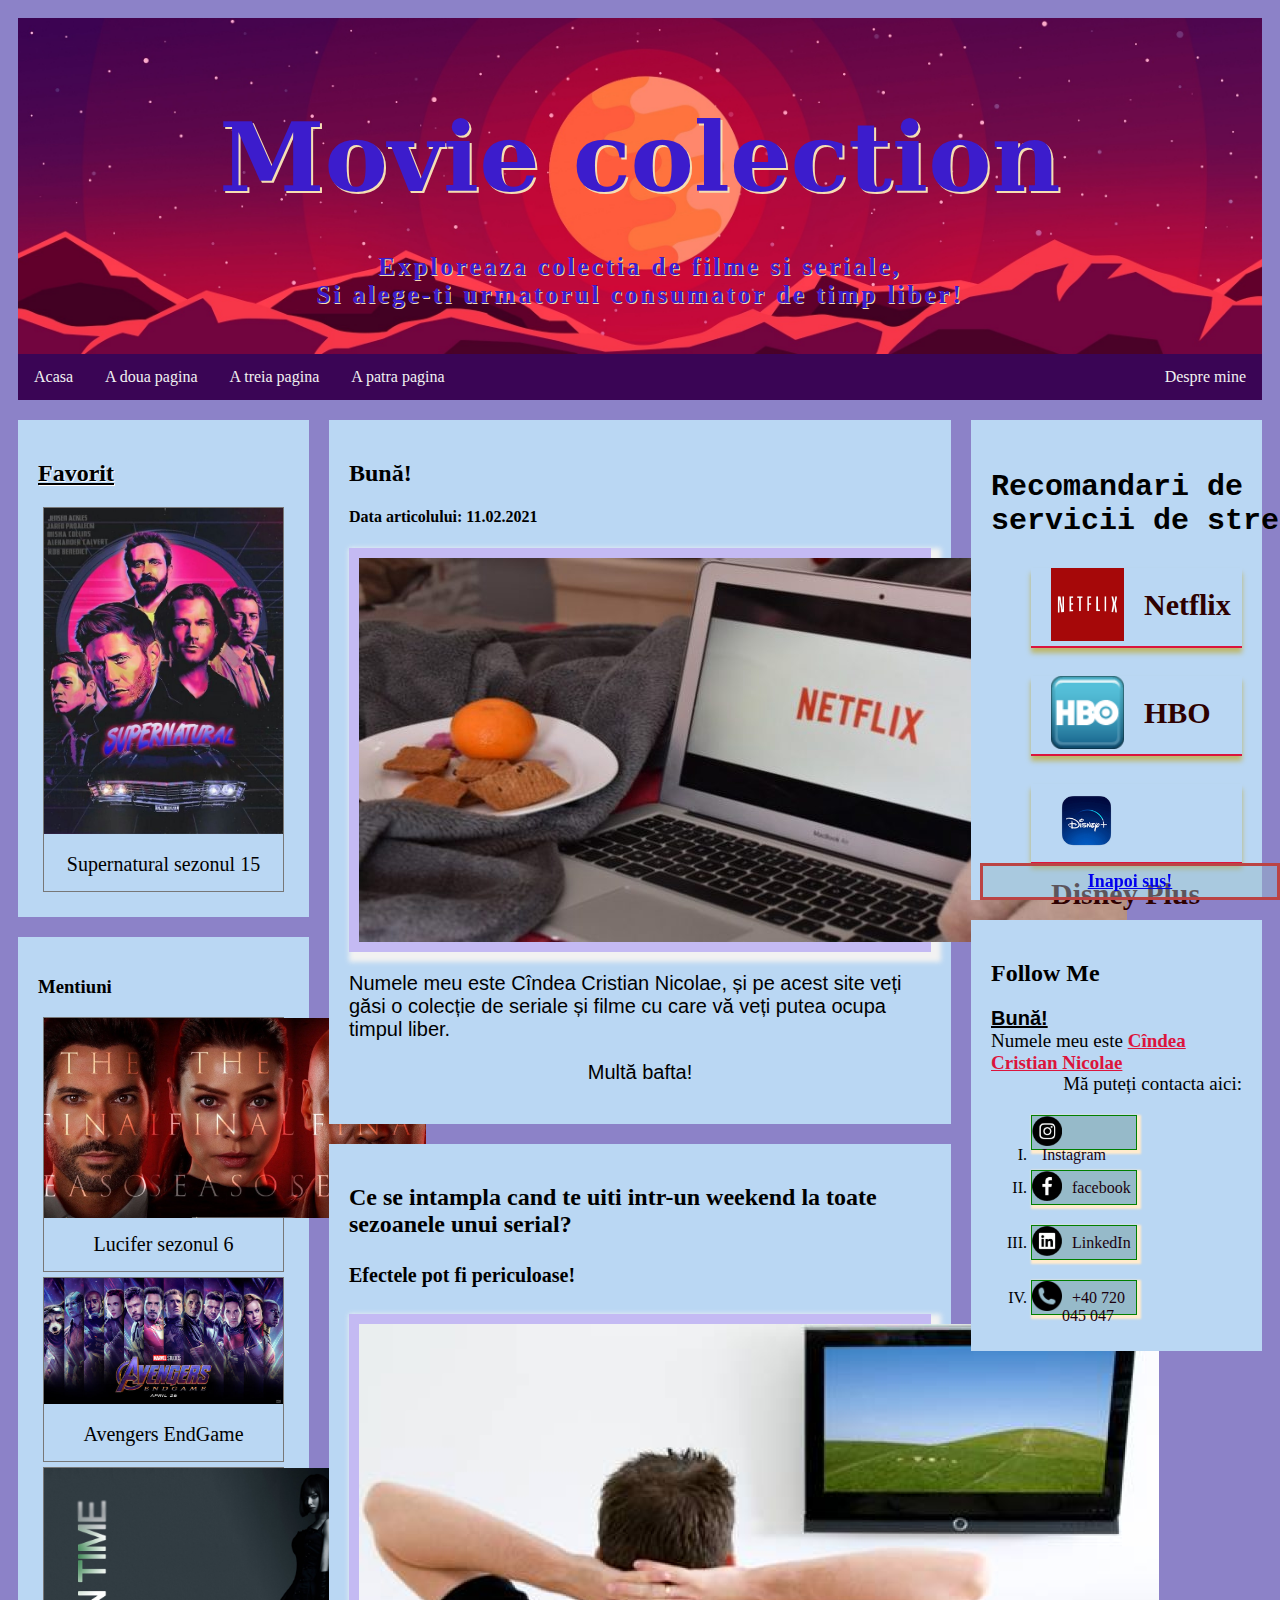
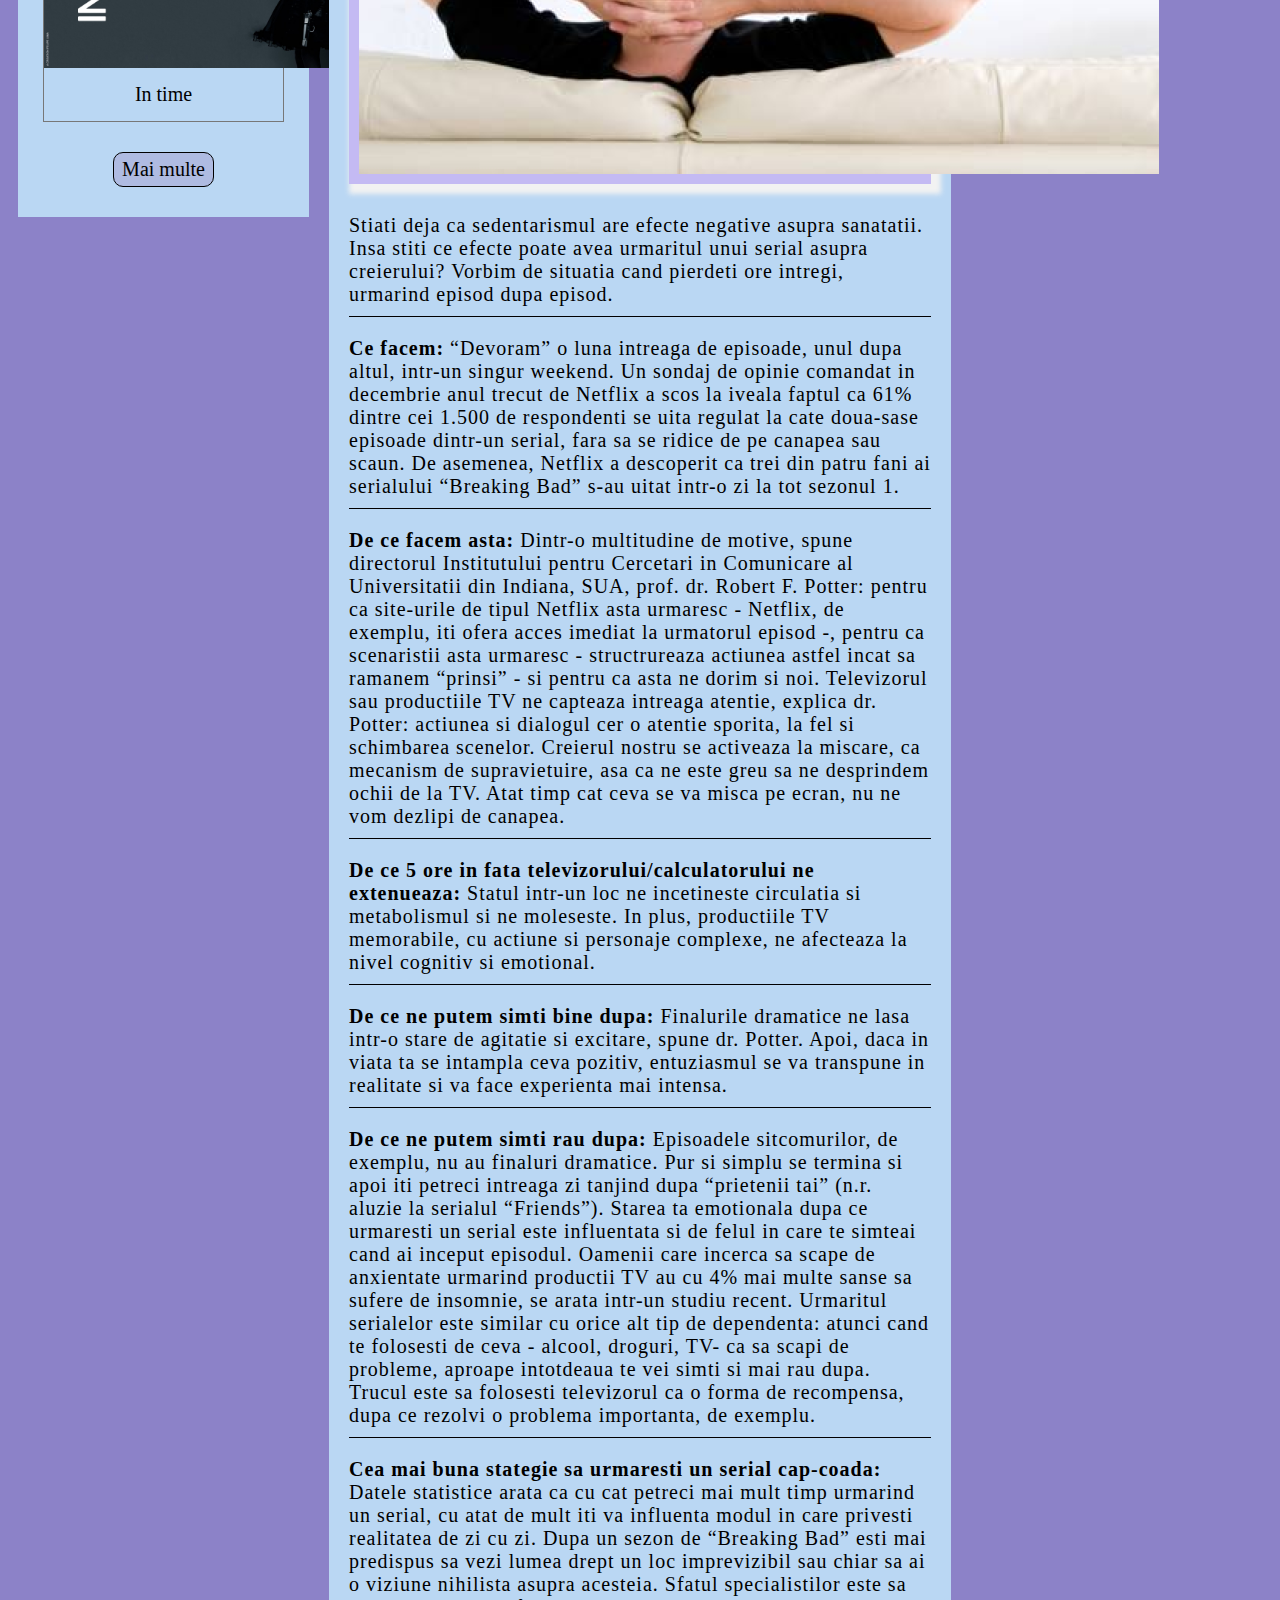
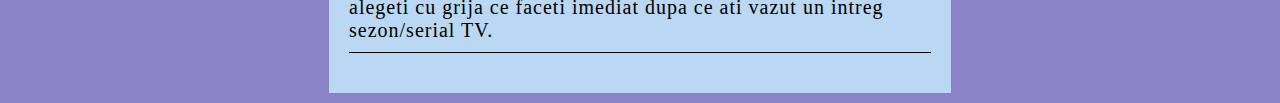
<file: index.html>
<!DOCTYPE html>
<html>
<head>
    <link rel="stylesheet" href="stil.css">
    <map name="firstMap">
      <area shape="poly" coords="356,23,717,73,675,270,609,304,319,222" href="https://ro.wikipedia.org/wiki/Netflix">
      <area shape="circle" coords="130,170,35" href="https://en.wikipedia.org/wiki/Orange_(fruit)">
      <area shape="rect" coords="200,380,590,300" href="https://ro.wikipedia.org/wiki/MacBook_Air">
    </map>
    <style>
        body {
            font-family: "Poppins", "sans-serif";
            font-size: 16px;  
        }
  
        h1 {
            font-family: "Abril Fatface", "serif";
            font-size: 46px;  
        }
  </style>
</head>
<body>
<!--partea de sus a foii-->
<div class="header" id="TOP">
  <h1 style="font-size:95px;">Movie colection</h1>
  <p id="descriereMare" style="font-size: 25px;">Exploreaza colectia de filme si seriale,<br>Si alege-ti urmatorul consumator de timp liber!</p>
</div>
<!--bara de navigare-->
<div class="topnav">
  <a href="#TOP">Acasa</a>
  <a href="filme.html" target="_top">A doua pagina</a>
  <a href="seriale.html">A treia pagina</a>
  <a href="#">A patra pagina</a>
  <a href="#" style="float:right">Despre mine</a>
</div>


<div class="row">
  <!--coloana din stanga-->
    <div class="leftcolumn">
      <!--clasa card se foloseste pentru o casuta-->
      <div class="card">
        <h2 id="curentFav">Favorit</h2>
        <div class="image">
            <a href="https://www.imdb.com/title/tt0460681/" target="_blank">
                <img src="imgs/supernaturalposter.jpg" alt="poster favorite" >
            </a>
            <div class="descriere">Supernatural sezonul 15</div>
          </div>
     </div>
      <div class="card">
        <h3>Mentiuni</h3>
        <div class="images-recomandate image">
          <a href="https://www.imdb.com/title/tt4052886/?ref_=fn_al_tt_1" target="_blank">
              <img src="imgs/lucifer.jpeg" alt="poster lucifer" >
          </a>
          <div class="descriere">Lucifer sezonul 6</div>
        </div><div class="iamges-recomandate image">
          <a href="https://www.imdb.com/title/tt4154796/?ref_=nv_sr_srsg_0" target="_blank">
              <img src="imgs/enfGame.jpg" alt="poster endgame" >
          </a>
          <div class="descriere">Avengers EndGame</div>
        </div><div class="images-recomandate image">
          <a href="https://www.imdb.com/title/tt1637688/?ref_=fn_al_tt_1" target="_blank">
              <img src="imgs/in time.jpg" alt="poster in time" >
          </a>
          <div class="descriere">In time</div>
        </div>
        <div class="butonS">
        <a href=""><spam id="butonSpam">Mai multe</spam></a>
        </div>
      </div>
    </div>
    <!--coloana din mijloc-->
  <div class="middlecolumn">
    <div class="card">
      <h2>Bună!</h2>
      <h4>Data articolului: 11.02.2021</h4>

      <div class="fundal1" >
        <img src="imgs/poza1.jpg" alt="fundal poza 1" usemap="#firstMap">
      </div>

      <div class="continut">
        <p class="continut">   Numele meu este Cîndea Cristian Nicolae, și pe acest site veți găsi o colecție de seriale și filme cu care vă veți putea ocupa timpul liber.</p>
        <p class="continut" style="text-align: center;">   Multă bafta!</p>
      </div>
    </div>

    <div class="card">
      <h2>Ce se intampla cand te uiti intr-un weekend la toate sezoanele unui serial?</h2>
      <h4 style="font-size: 20px;">Efectele pot fi periculoase!</h4>
      <div class="fundal1">
        <img src="imgs/om televizor.jpg" alt="funal poza 2">
      </div>

      <div class="articol2">
        <p style="padding-top: 10px;">Stiati deja ca sedentarismul are efecte negative asupra sanatatii. Insa stiti ce efecte poate avea urmaritul unui serial asupra creierului? Vorbim de situatia cand pierdeti ore intregi, urmarind episod dupa episod.</p> 
        <p><span class="accentuat">Ce facem: </span>“Devoram” o luna intreaga de episoade, unul dupa altul, intr-un singur weekend. Un sondaj de opinie comandat in decembrie anul trecut de Netflix a scos la iveala faptul ca 61% dintre cei 1.500 de respondenti se uita regulat la cate doua-sase episoade dintr-un serial, fara sa se ridice de pe canapea sau scaun. De asemenea, Netflix a descoperit ca trei din patru fani ai serialului “Breaking Bad” s-au uitat intr-o zi la tot sezonul 1.</p>
        <p><span class="accentuat">De ce facem asta:</span> Dintr-o multitudine de motive, spune directorul Institutului pentru Cercetari in Comunicare al Universitatii din Indiana, SUA, prof. dr. Robert F. Potter: pentru ca site-urile de tipul Netflix asta urmaresc - Netflix, de exemplu, iti ofera acces imediat la urmatorul episod -, pentru ca scenaristii asta urmaresc - structrureaza actiunea astfel incat sa ramanem “prinsi” - si pentru ca asta ne dorim si noi. Televizorul sau productiile TV ne capteaza intreaga atentie, explica dr. Potter: actiunea si dialogul cer o atentie sporita, la fel si schimbarea scenelor. Creierul nostru se activeaza la miscare, ca mecanism de supravietuire, asa ca ne este greu sa ne desprindem ochii de la TV. Atat timp cat ceva se va misca pe ecran, nu ne vom dezlipi de canapea.</p>
        <p><span class="accentuat">De ce 5 ore in fata televizorului/calculatorului ne extenueaza: </span>Statul intr-un loc ne incetineste circulatia si metabolismul si ne moleseste. In plus, productiile TV memorabile, cu actiune si personaje complexe, ne afecteaza la nivel cognitiv si emotional.</p>
        <p><span class="accentuat">De ce ne putem simti bine dupa:</span> Finalurile dramatice ne lasa intr-o stare de agitatie si excitare, spune dr. Potter. Apoi, daca in viata ta se intampla ceva pozitiv, entuziasmul se va transpune in realitate si va face experienta mai intensa.</p>
        <p><span class="accentuat">De ce ne putem simti rau dupa:</span> Episoadele sitcomurilor, de exemplu, nu au finaluri dramatice. Pur si simplu se termina si apoi iti petreci intreaga zi tanjind dupa “prietenii tai” (n.r. aluzie la serialul “Friends”). Starea ta emotionala dupa ce urmaresti un serial este influentata si de felul in care te simteai cand ai inceput episodul. Oamenii care incerca sa scape de anxientate urmarind productii TV au cu 4% mai multe sanse sa sufere de insomnie, se arata intr-un studiu recent. Urmaritul serialelor este similar cu orice alt tip de dependenta: atunci cand te folosesti de ceva - alcool, droguri, TV- ca sa scapi de probleme, aproape intotdeaua te vei simti si mai rau dupa. Trucul este sa folosesti televizorul ca o forma de recompensa, dupa ce rezolvi o problema importanta, de exemplu.</p>
        <p><span class="accentuat">Cea mai buna stategie sa urmaresti un serial cap-coada:</span> Datele statistice arata ca cu cat petreci mai mult timp urmarind un serial, cu atat de mult iti va influenta modul in care privesti realitatea de zi cu zi. Dupa un sezon de “Breaking Bad” esti mai predispus sa vezi lumea drept un loc imprevizibil sau chiar sa ai o viziune nihilista asupra acesteia. Sfatul specialistilor este sa alegeti cu grija ce faceti imediat dupa ce ati vazut un intreg sezon/serial TV.</p>
      </div>
    </div>
  </div>
  <!--coloana din dreapta-->
  <div class="rightcolumn">
    <div class="card">
      <h3><pre style="font-size: 30px;">Recomandari de
servicii de streaming</pre></h3>
        <ul id="RecomandariSS">
          <li>
            <!-- netflix -->
              <img src="imgs/netflix.ico" alt="poster favorite" >
              <a href="https://www.netflix.com" target="_blank">Netflix</a>
          </li>
          <br>
          <li>
            <!-- hbo -->
              <img src="imgs/hbo.ico" alt="poster favorite" >
              <a href="https://www.hbo.com" target="_blank">HBO</a>
          </li>
          <br>
          <li>
            <!-- DisneyPlus -->
              <img src="imgs/disney_plus.ico" alt="poster disney">
              <a href="https://www.preview.disneyplus.com/ro-ro" target="_blank">Disney Plus</a>
          </li>
        </ul>      
    </div>
    <div class="card">
      <h2>Follow Me</h2>
      <p style="font-size: 19px;"><spam id="buna">Bună!</spam> <br>Numele meu este <spam id="cristi">Cîndea Cristian Nicolae</spam></p>
      <p id="idk1">Mă puteți contacta aici:<br></p>
      <ol class="listaContacte">
        <li>
            <img src="imgs/insta.png" alt="insta" style="float: left;"> <!--instagram-->
            <div class="elementLista1">
              <a href="https://www.instagram.com/crissti2112/?hl=ro">Instagram</a>
            </div>
        </li>
        <li>  
          <img src="imgs/facebook.png" alt="facebook" style="float: left;"><!--facebook-->
          <div class="elementLista1"> 
            <a href="https://www.facebook.com/cristian.nicolae.106/">facebook</a>
          </div>
        </li>
        <li>
          <img src="imgs/linkedin.png" alt="likedin" style="float: left;"><!--likedin-->
          <div class="elementLista1">
            <a href="https://www.linkedin.com/in/cristian-nicolae-c%C3%AEndea-014161206/">LinkedIn</a>
          </div>
        </li>
        <li>
          <img src="imgs/telefon.png" alt="telefon" style="float: left;"><!--telefon-->
          <div class="elementLista1">
          <a>+40 720 045 047</a>
        </div>
        </li>
      </ol>
    </div>
  </div>
  <!--buton de intoarcere sus-->
  <div class="jumpSus">
    <a href="#TOP">Inapoi sus!</a>
  </div>
</div>

</div>

</body>
</html>
</file>
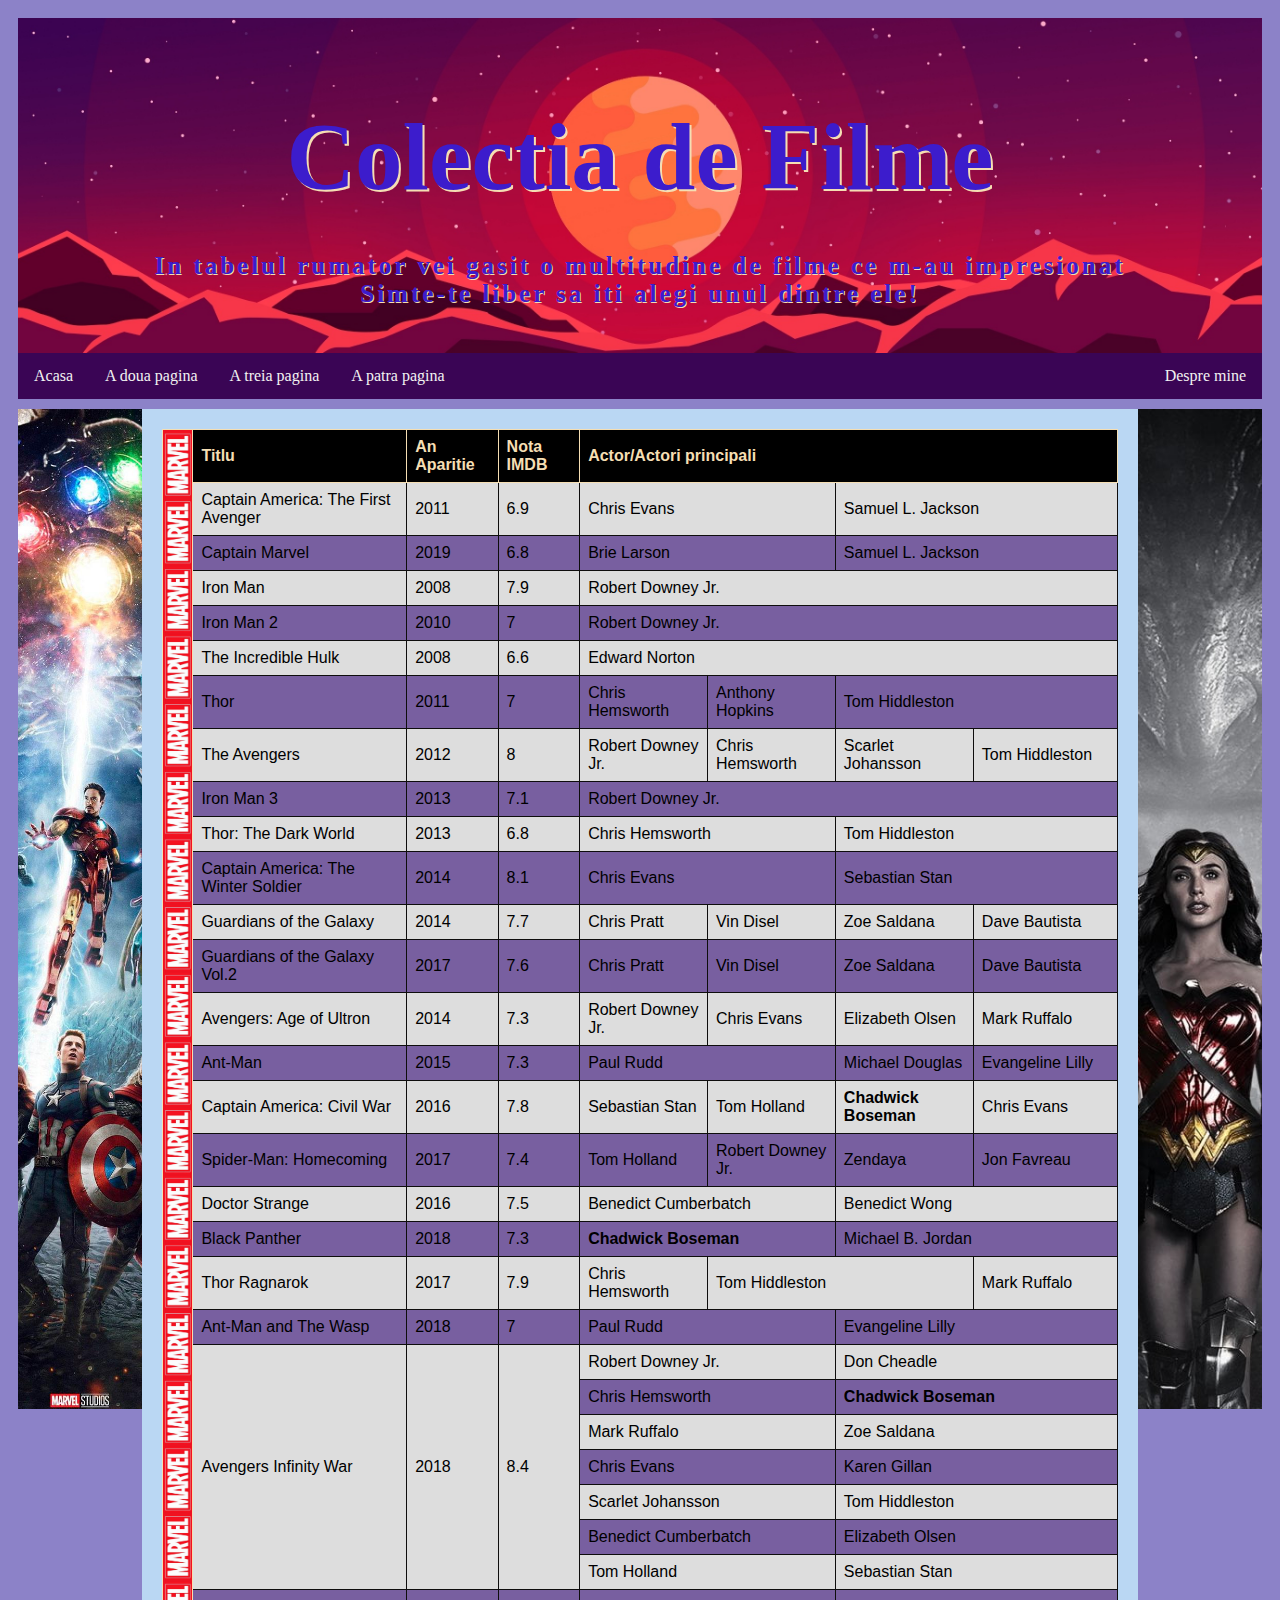
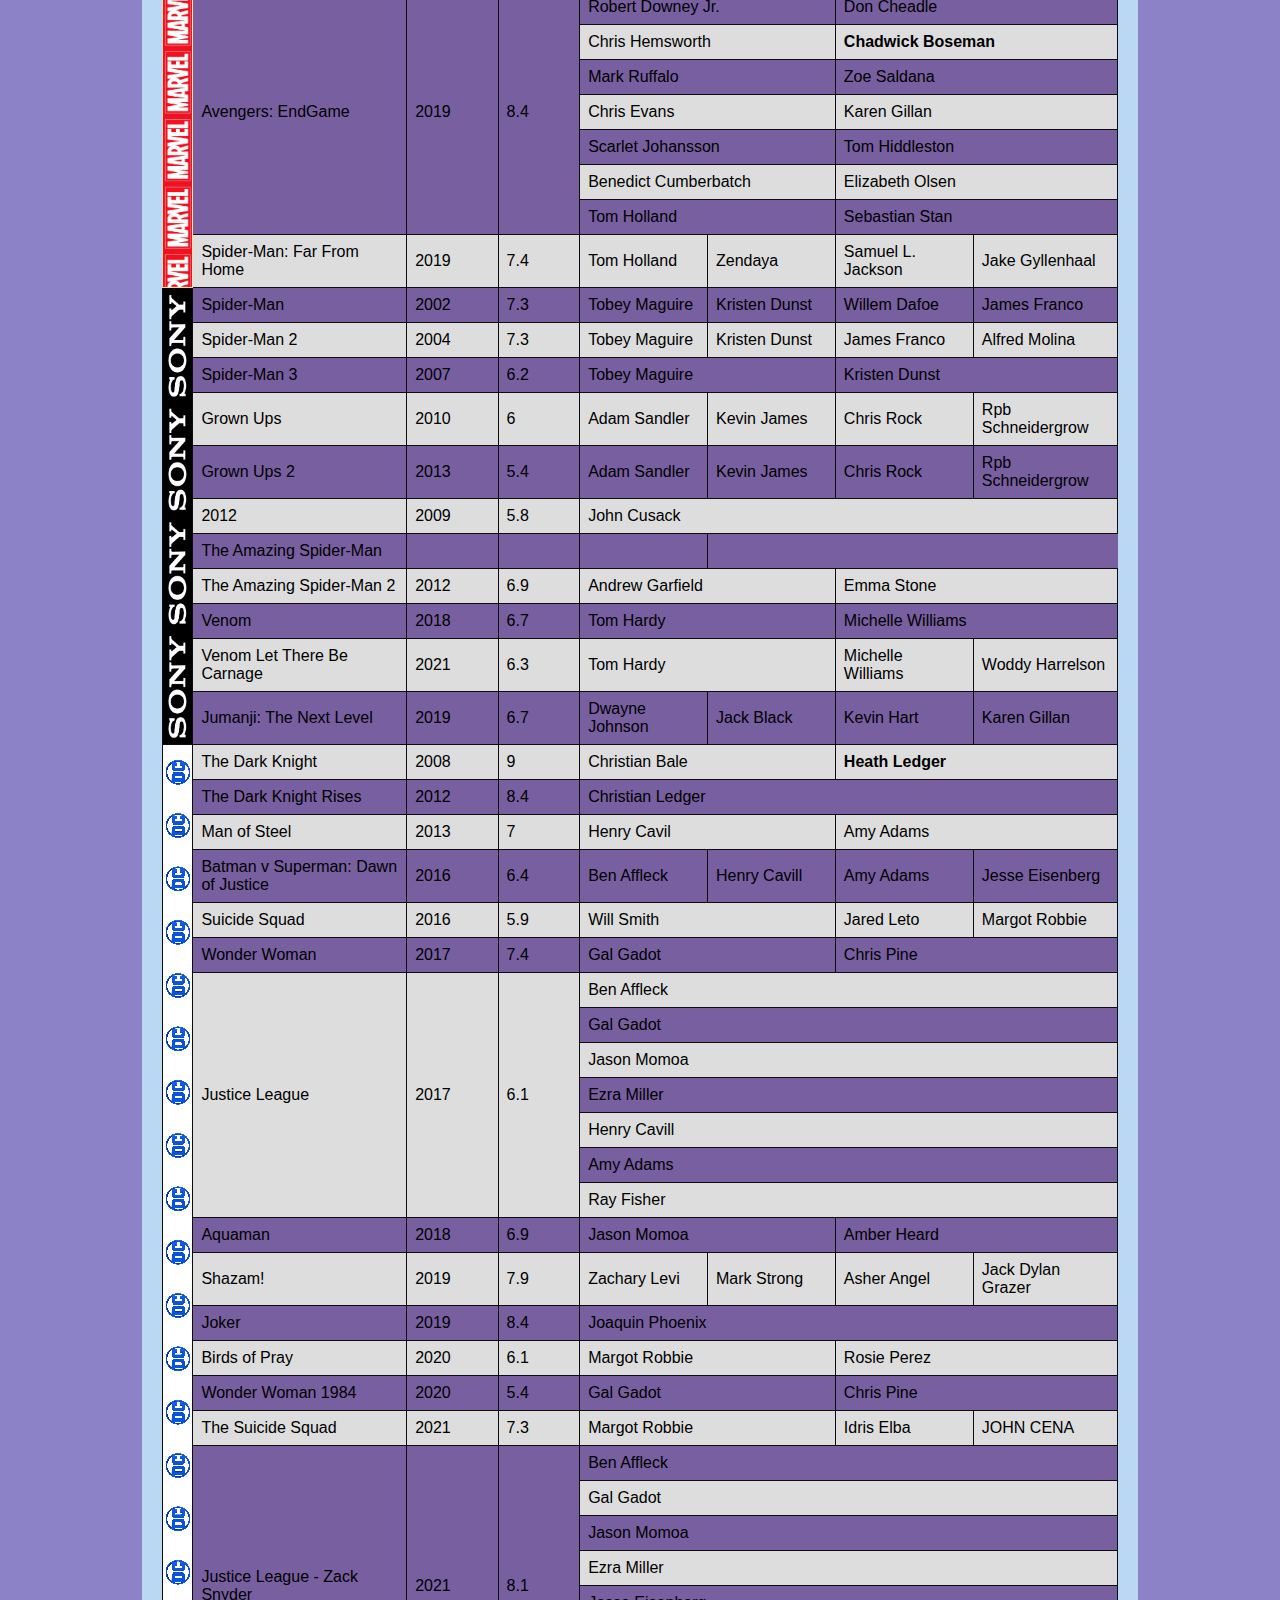
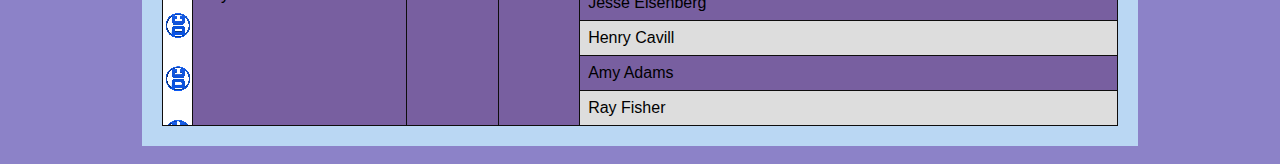
<file: filme.html>
<!DOCTYPE html>
<html>
    <head>
        <link rel="stylesheet" href="stil.css">
        
    </head>
    <body>
        <!--partea de sus a foii-->
        <div class="header" id="TOP">
          <h1 style="font-size:95px;">Colectia de Filme</h1>
          <p id="descriereMare" style="font-size: 25px;">In tabelul rumator vei gasit o multitudine de filme ce m-au impresionat<br>Simte-te liber sa iti alegi unul dintre ele!</p>
        </div>
        <!--bara de navigare-->
        <div class="topnav">
          <a href="index.html">Acasa</a>
          <a href="#TOP">A doua pagina</a>
          <a href="seriale.html">A treia pagina</a>
          <a href="#">A patra pagina</a>
          <a href="#" style="float:right">Despre mine</a>
        </div>
        <!--poster stanga-->
        <div class="posterS">
          <img src="imgs/marvel-1.jpg" alt="Poster Marvel" title="Poster Marvel">
        </div>
        
        <div class="posterD">
          <img src="imgs/dcposter.jpg" alt="Poster Dc" title="Poster Dc">
        </div>
        <!--tabela cu filme-->
        <div class="TabelaFilme">
          <table>
            <!--marvel-->
            <tr>
              <th rowspan="36" id="marvel"></th>
              <th id="Ttitlu">Titlu</th>
              <th id="Tan">An Aparitie</th>
              <th id="Tnota">Nota IMDB</th>
              <th is="Tactori" colspan="4">Actor/Actori principali</th>
            </tr>
            <tr>
              
              <td>Captain America: The First Avenger</td>
              <td>2011</td>
              <td>6.9</td>
              <td colspan="2">Chris Evans</td>
              <td colspan="2">Samuel L. Jackson</td>
            </tr>
            <tr>
              <td>Captain Marvel</td>
              <td>2019</td>
              <td>6.8</td>
              <td colspan="2">Brie Larson</td>
              <td colspan="2">Samuel L. Jackson</td>
            </tr>
            <tr>
              <td>Iron Man</td>
              <td>2008</td>
              <td>7.9</td>
              <td colspan="4">Robert Downey Jr.</td>
            </tr>
            <tr>
              <td>Iron Man 2</td>
              <td>2010</td>
              <td>7</td>
              <td colspan="4">Robert Downey Jr.</td>
            </tr>
            <tr>
              <td>The Incredible Hulk</td>
              <td>2008</td>
              <td>6.6</td>
              <td colspan="4">Edward Norton</td>
            </tr>
            <tr>
              <td>Thor</td>
              <td>2011</td>
              <td>7</td>
              <td colspan="1">Chris Hemsworth</td>
              <td colspan="1">Anthony Hopkins</td>
              <td colspan="2">Tom Hiddleston</td>
            </tr>
            <tr>
              <td>The Avengers</td>
              <td>2012</td>
              <td>8</td>
              <td colspan="1">Robert Downey Jr.</td>
              <td colspan="1">Chris Hemsworth</td>
              <td colspan="1">Scarlet Johansson</td>
              <td colspan="1">Tom Hiddleston</td>
            </tr>
            <tr>
              <td>Iron Man 3</td>
              <td>2013</td>
              <td>7.1</td>
              <td colspan="4">Robert Downey Jr.</td>
            </tr>
            <tr>
              <td>Thor: The Dark World</td>
              <td>2013</td>
              <td>6.8</td>
              <td colspan="2">Chris Hemsworth</td>
              <td colspan="2">Tom Hiddleston</td>
            </tr>
            <tr>
              <td>Captain America: The Winter Soldier</td>
              <td>2014</td>
              <td>8.1</td>
              <td colspan="2">Chris Evans</td>
              <td colspan="2">Sebastian Stan</td>
            </tr>
            <tr>
              <td>Guardians of the Galaxy</td>
              <td>2014</td>
              <td>7.7</td>
              <td colspan="1">Chris Pratt</td>
              <td colspan="1">Vin Disel</td>
              <td colspan="1">Zoe Saldana</td>
              <td colspan="1">Dave Bautista</td>
            </tr>
            <td>Guardians of the Galaxy Vol.2</td>
            <td>2017</td>
            <td>7.6</td>
            <td colspan="1">Chris Pratt</td>
            <td colspan="1">Vin Disel</td>
            <td colspan="1">Zoe Saldana</td>
            <td colspan="1">Dave Bautista</td>
          </tr>
            <tr>
              <td>Avengers: Age of Ultron</td>
              <td>2014</td>
              <td>7.3</td>
              <td colspan="1">Robert Downey Jr.</td>
              <td colspan="1">Chris Evans</td>
              <td colspan="1">Elizabeth Olsen</td>
              <td colspan="1">Mark Ruffalo</td>
            </tr>
            <tr>
              <td>Ant-Man</td>
              <td>2015</td>
              <td>7.3</td>
              <td colspan="2">Paul Rudd</td>
              <td colspan="1">Michael Douglas</td>
              <td colspan="1">Evangeline Lilly</td>
            </tr>
            <tr>
              <td>Captain America: Civil War</td>
              <td>2016</td>
              <td>7.8</td>
              <td colspan="1">Sebastian Stan</td>
              <td colspan="1">Tom Holland</td>
              <td colspan="1"><strong>Chadwick Boseman</strong></td>
              <td colspan="1">Chris Evans</td>
            </tr>
            <tr>
              <td>Spider-Man: Homecoming</td>
              <td>2017</td>
              <td>7.4</td>
              <td colspan="1">Tom Holland</td>
              <td colspan="1">Robert Downey Jr.</td>
              <td colspan="1">Zendaya</td>
              <td colspan="1">Jon Favreau</td>
            </tr>
            <tr>
              <td>Doctor Strange</td>
              <td>2016</td>
              <td>7.5</td>
              <td colspan="2">Benedict Cumberbatch</td>
              <td colspan="2">Benedict Wong</td>
            </tr>
            <tr>
              <td>Black Panther</td>
              <td>2018</td>
              <td>7.3</td>
              <td colspan="2"><strong>Chadwick Boseman</strong></td>
              <td colspan="2">Michael B. Jordan</td>
            </tr>
            <tr>
              <td>Thor Ragnarok</td>
              <td>2017</td>
              <td>7.9</td>
              <td colspan="1">Chris Hemsworth</td>
              <td colspan="2">Tom Hiddleston</td>
              <td colspan="1">Mark Ruffalo</td>
            </tr>
            <tr>
              <td>Ant-Man and The Wasp</td>
              <td>2018</td>
              <td>7</td>
              <td colspan="2">Paul Rudd</td>
              <td colspan="2">Evangeline Lilly</td>
            </tr>
            <tr>
              <td rowspan="7">Avengers Infinity War</td>
              <td rowspan="7">2018</td>
              <td rowspan="7">8.4</td>
              <td colspan="2">Robert Downey Jr.</td>
              <td colspan="2">Don Cheadle</td>
            </tr>
            <tr>
              <td colspan="2">Chris Hemsworth</td>
              <td colspan="2"><strong>Chadwick Boseman</strong></td>
            </tr>
            <tr>
              <td colspan="2">Mark Ruffalo</td>
              <td colspan="2">Zoe Saldana</td>
            </tr>
            <tr>
              <td colspan="2">Chris Evans</td>
              <td colspan="2">Karen Gillan</td>
            </tr>
            <tr>
              <td colspan="2">Scarlet Johansson</td>
              <td colspan="2">Tom Hiddleston</td>
            </tr>
            <tr>
              <td colspan="2">Benedict Cumberbatch</td>
              <td colspan="2">Elizabeth Olsen</td>
            </tr>
            <tr>
              <td colspan="2">Tom Holland</td>
              <td colspan="2">Sebastian Stan</td>
            </tr>
            <tr>
              <td rowspan="7">Avengers: EndGame</td>
              <td rowspan="7">2019</td>
              <td rowspan="7">8.4</td>
              <td colspan="2">Robert Downey Jr.</td>
              <td colspan="2">Don Cheadle</td>
            </tr>
            <tr>
              <td colspan="2">Chris Hemsworth</td>
              <td colspan="2"><strong>Chadwick Boseman</strong></td>
            </tr>
            <tr>
              <td colspan="2">Mark Ruffalo</td>
              <td colspan="2">Zoe Saldana</td>
            </tr>
            <tr>
              <td colspan="2">Chris Evans</td>
              <td colspan="2">Karen Gillan</td>
            </tr>
            <tr>
              <td colspan="2">Scarlet Johansson</td>
              <td colspan="2">Tom Hiddleston</td>
            </tr>
            <tr>
              <td colspan="2">Benedict Cumberbatch</td>
              <td colspan="2">Elizabeth Olsen</td>
            </tr>
            <tr>
              <td colspan="2">Tom Holland</td>
              <td colspan="2">Sebastian Stan</td>
            </tr>
            <tr>
              <td>Spider-Man: Far From Home</td>
              <td>2019</td>
              <td>7.4</td>
              <td colspan="1">Tom Holland</td>
              <td colspan="1">Zendaya</td>
              <td colspan="1">Samuel L. Jackson</td>
              <td colspan="1">Jake Gyllenhaal</td>
            </tr>
            <!--Sony-->
            <tr>
              <td rowspan="11" id="sonylogo"></td>
              <td>Spider-Man</td>
              <td>2002</td>
              <td>7.3</td>
              <td colspan="1">Tobey Maguire</td>
              <td colspan="1">Kristen Dunst</td>
              <td colspan="1">Willem Dafoe</td>
              <td colspan="1">James Franco</td>
            </tr>
            <tr>
              <td>Spider-Man 2</td>
              <td>2004</td>
              <td>7.3</td>
              <td colspan="1">Tobey Maguire</td>
              <td colspan="1">Kristen Dunst</td>
              <td colspan="1">James Franco</td>
              <td colspan="1">Alfred Molina</td>
            </tr>
            <tr>
              <td>Spider-Man 3</td>
              <td>2007</td>
              <td>6.2</td>
              <td colspan="2">Tobey Maguire</td>
              <td colspan="2">Kristen Dunst</td>
            </tr>
            <tr>
              <td>Grown Ups</td>
              <td>2010</td>
              <td>6</td>
              <td colspan="1">Adam Sandler</td>
              <td colspan="1">Kevin James</td>
              <td colspan="1">Chris Rock</td>
              <td colspan="1">Rpb Schneidergrow</td>
            </tr>
            <tr>
              <td>Grown Ups 2</td>
              <td>2013</td>
              <td>5.4</td>
              <td colspan="1">Adam Sandler</td>
              <td colspan="1">Kevin James</td>
              <td colspan="1">Chris Rock</td>
              <td colspan="1">Rpb Schneidergrow</td>
            </tr>
            <tr>
              <td>2012</td>
              <td>2009</td>
              <td>5.8</td>
              <td colspan="4">John Cusack</td>
            </tr>
            <tr>
              <td>The Amazing Spider-Man</td>
              <td></td>
              <td></td>
              <td colspan=""></td>
            </tr>
            <tr>
              <td>The Amazing Spider-Man 2</td>
              <td>2012</td>
              <td>6.9</td>
              <td colspan="2">Andrew Garfield</td>
              <td colspan="2">Emma Stone</td>
            </tr>
            <tr>
              <td>Venom</td>
              <td>2018</td>
              <td>6.7</td>
              <td colspan="2">Tom Hardy</td>
              <td colspan="2">Michelle Williams</td>
            </tr>
            <tr>
              <td>Venom Let There Be Carnage</td>
              <td>2021</td>
              <td>6.3</td>
              <td colspan="2">Tom Hardy</td>
              <td colspan="1">Michelle Williams</td>
              <td colspan="1">Woddy Harrelson</td>
            </tr>
            <tr>
              <td>Jumanji: The Next Level</td>
              <td>2019</td>
              <td>6.7</td>
              <td colspan="1">Dwayne Johnson</td>
              <td colspan="1">Jack Black</td>
              <td colspan="1">Kevin Hart</td>
              <td colspan="1">Karen Gillan</td>
            </tr>

            <!--DC-->
            <tr>
              <td rowspan="27" id="dclogo"></td>
              <td>The Dark Knight</td>
              <td>2008</td>
              <td>9</td>
              <td colspan="2">Christian Bale</td>
              <td colspan="2"><strong>Heath Ledger</strong></td>
            </tr>
            <tr>
              <td>The Dark Knight Rises</td>
              <td>2012</td>
              <td>8.4</td>
              <td colspan="4">Christian Ledger</td>
            </tr>
            <tr>
              <td>Man of Steel</td>
              <td>2013</td>
              <td>7</td>
              <td colspan="2">Henry Cavil</td>
              <td colspan="2">Amy Adams</td>
            </tr>
            <tr>
              <td>Batman v Superman: Dawn of Justice</td>
              <td>2016</td>
              <td>6.4</td>
              <td colspan="1">Ben Affleck</td>
              <td colspan="1">Henry Cavill</td>
              <td colspan="1">Amy Adams</td>
              <td colspan="1">Jesse Eisenberg</td>
            </tr>
            <tr>
              <td>Suicide Squad</td>
              <td>2016</td>
              <td>5.9</td>
              <td colspan="2">Will Smith</td>
              <td colspan="1">Jared Leto</td>
              <td colspan="1">Margot Robbie</td>
            </tr>
            <tr>
              <td>Wonder Woman</td>
              <td>2017</td>
              <td>7.4</td>
              <td colspan="2">Gal Gadot</td>
              <td colspan="2">Chris Pine</td>
            </tr>
            <tr>
              <td rowspan="7">Justice League</td>
              <td rowspan="7">2017</td>
              <td rowspan="7">6.1</td>
              <td colspan="4">Ben Affleck</td>
            </tr>
            <tr>
              <td colspan="4">Gal Gadot</td>
            </tr>
            <tr>
              <td colspan="4">Jason Momoa</td>
            </tr>
            <tr>
              <td colspan="4">Ezra Miller</td>
            </tr>
            <tr>
              <td colspan="4">Henry Cavill</td>
            </tr>
            <tr>
              <td colspan="4">Amy Adams</td>
            </tr>
            <tr>
              <td colspan="4">Ray Fisher</td>
            </tr>
            <tr>
              <td>Aquaman</td>
              <td>2018</td>
              <td>6.9</td>
              <td colspan="2">Jason Momoa</td>
              <td colspan="2">Amber Heard</td>
            </tr>
            <tr>
              <td>Shazam!</td>
              <td>2019</td>
              <td>7.9</td>
              <td colspan="1">Zachary Levi</td>
              <td colspan="1">Mark Strong</td>
              <td colspan="1">Asher Angel</td>
              <td colspan="1">Jack Dylan Grazer</td>
            </tr>
            <tr>
              <td>Joker</td>
              <td>2019</td>
              <td>8.4</td>
              <td colspan="4">Joaquin Phoenix</td>
            </tr>
            <tr>
              <td>Birds of Pray</td>
              <td>2020</td>
              <td>6.1</td>
              <td colspan="2">Margot Robbie</td>
              <td colspan="2">Rosie Perez</td>
            </tr>
            <tr>
              <td>Wonder Woman 1984</td>
              <td>2020</td>
              <td>5.4</td>
              <td colspan="2">Gal Gadot</td>
              <td colspan="2">Chris Pine</td>
            </tr>
            <tr>
              <td>The Suicide Squad</td>
              <td>2021</td>
              <td>7.3</td>
              <td colspan="2">Margot Robbie</td>
              <td colspan="1">Idris Elba</td>
              <td colspan="1">JOHN CENA</td>
            </tr>
            <tr>
              <td rowspan="8">Justice League - Zack Snyder</td>
              <td rowspan="8">2021</td>
              <td rowspan="8">8.1</td>
              <td colspan="4">Ben Affleck</td>
            </tr>
            <tr>
              <td colspan="4">Gal Gadot</td>
            </tr>
            <tr>
              <td colspan="4">Jason Momoa</td>
            </tr>
            <tr>
              <td colspan="4">Ezra Miller</td>
            </tr>
            <tr>
              <td colspan="4">Jesse Eisenberg</td>
            </tr>
            <tr>
              <td colspan="4">Henry Cavill</td>
            </tr>
            <tr>
              <td colspan="4">Amy Adams</td>
            </tr>
            <tr>
              <td colspan="4">Ray Fisher</td>
            </tr>
           
          </table>
        </div>

    </body>
</html>
</file>
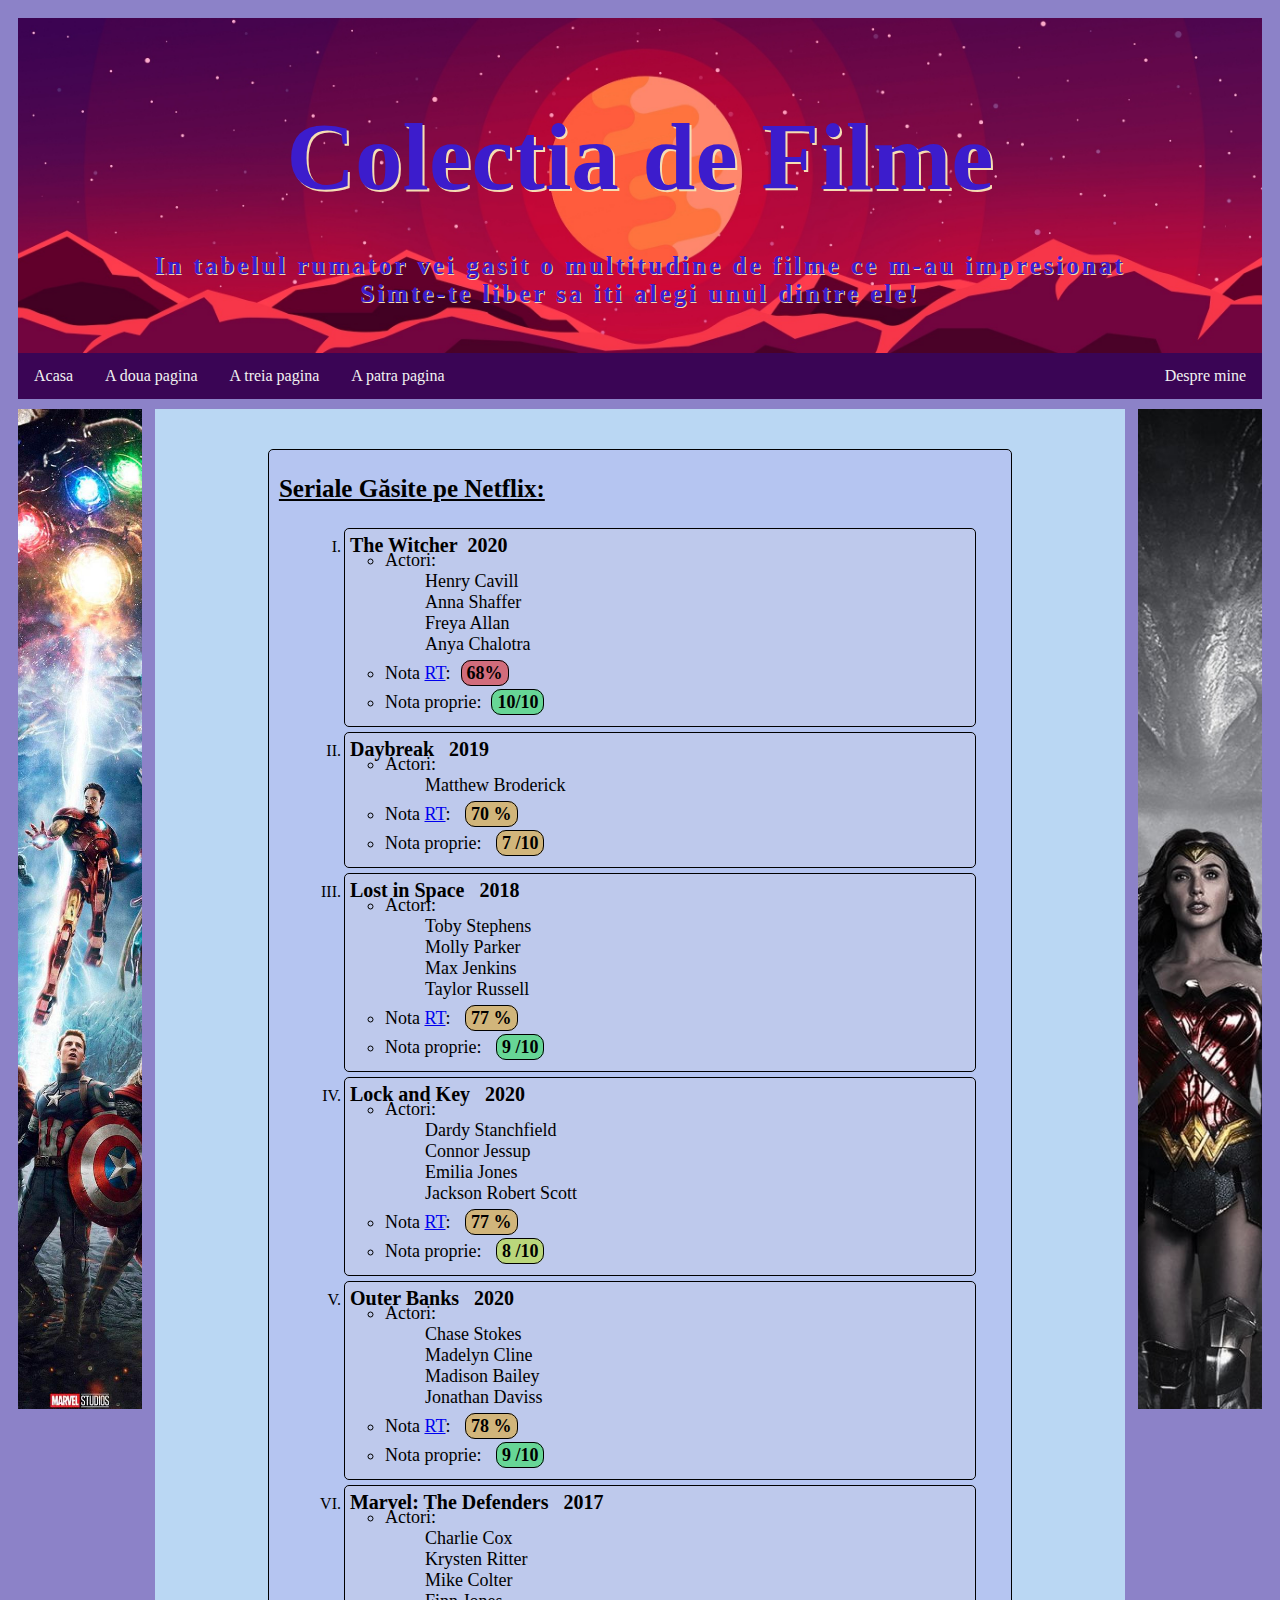
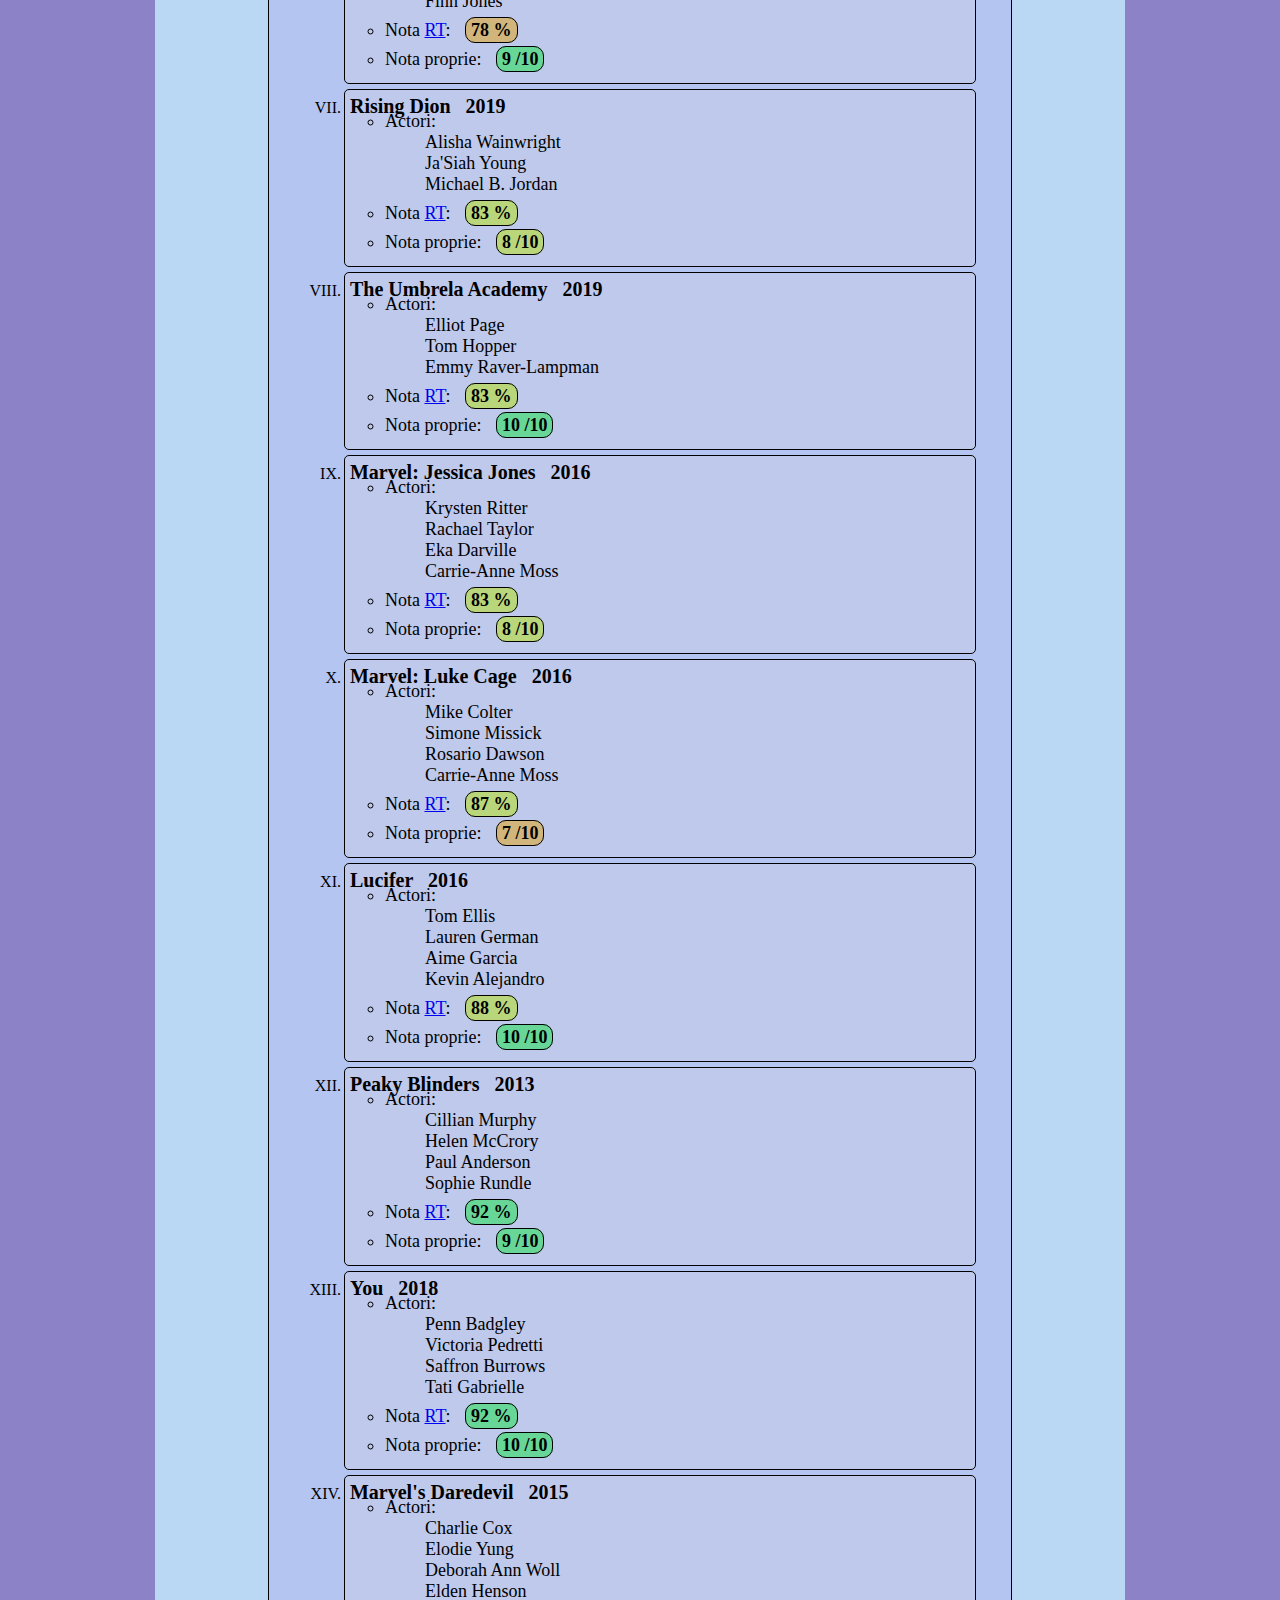
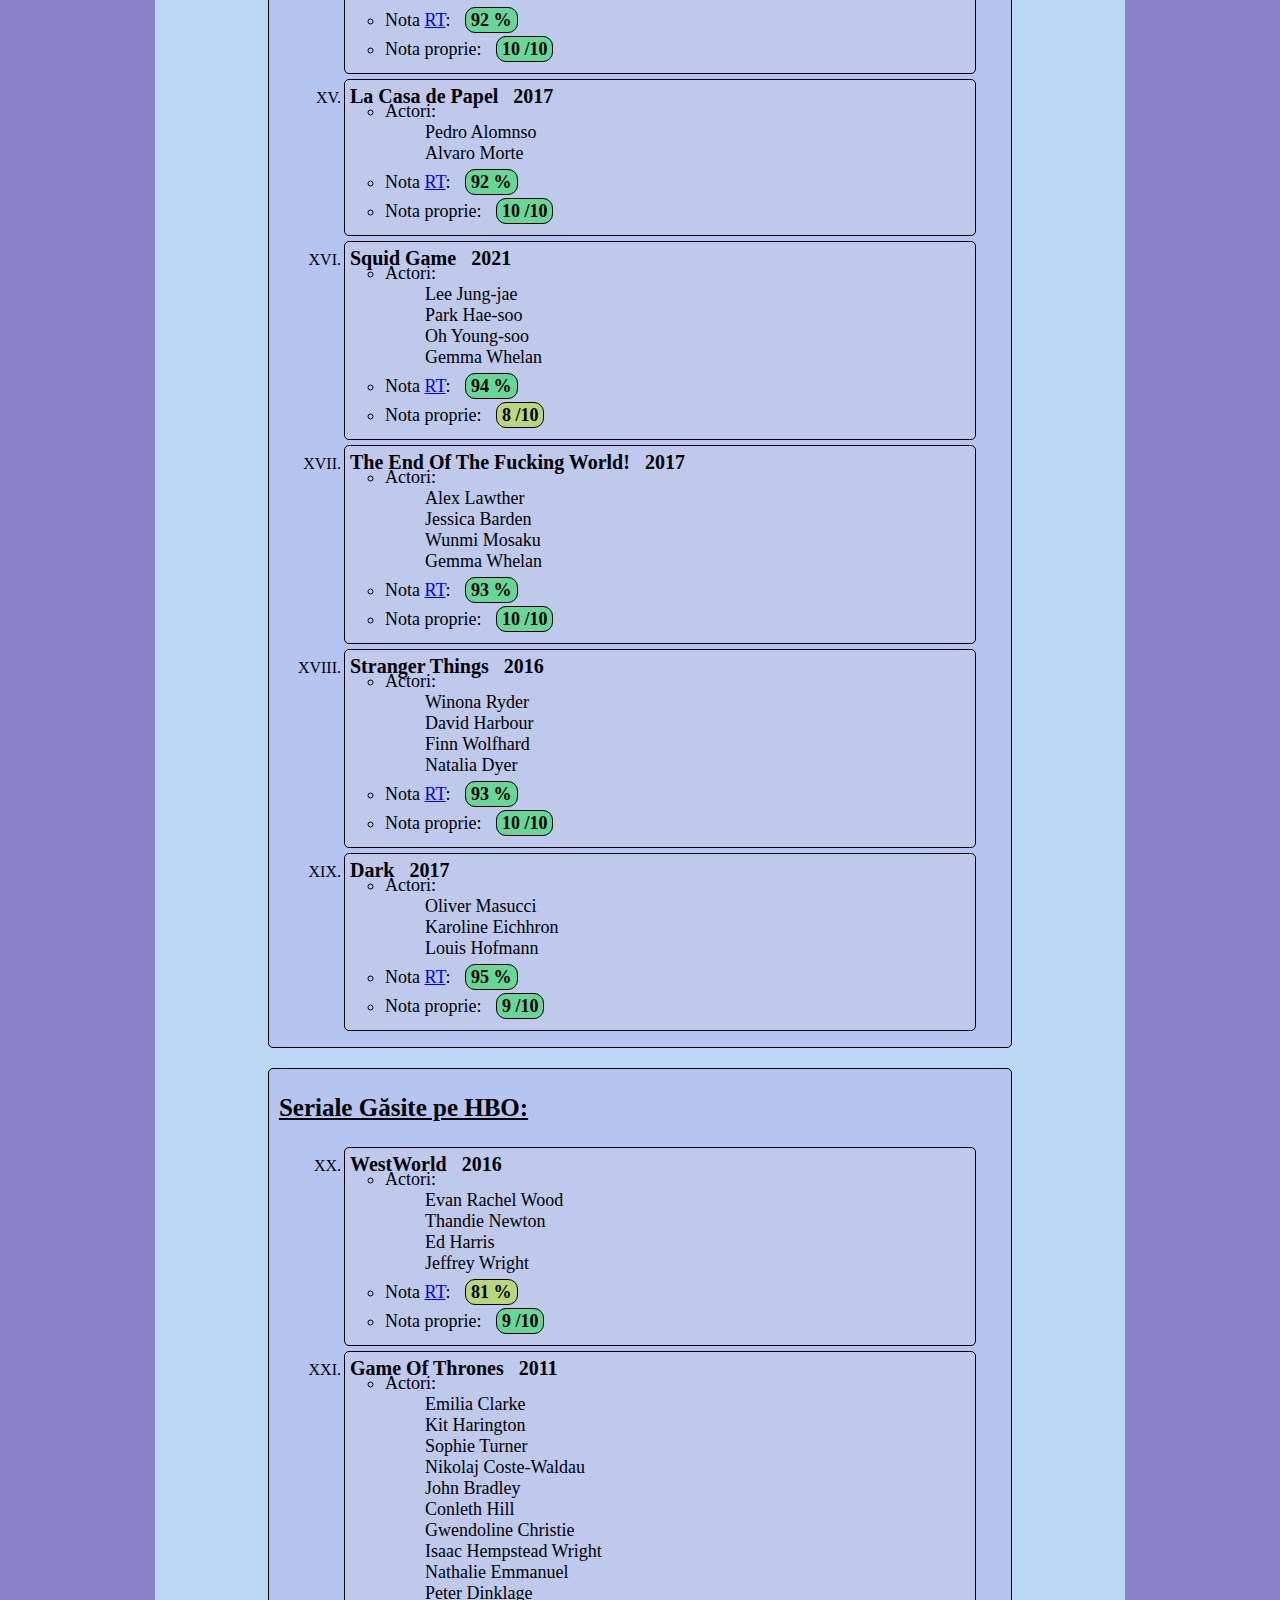
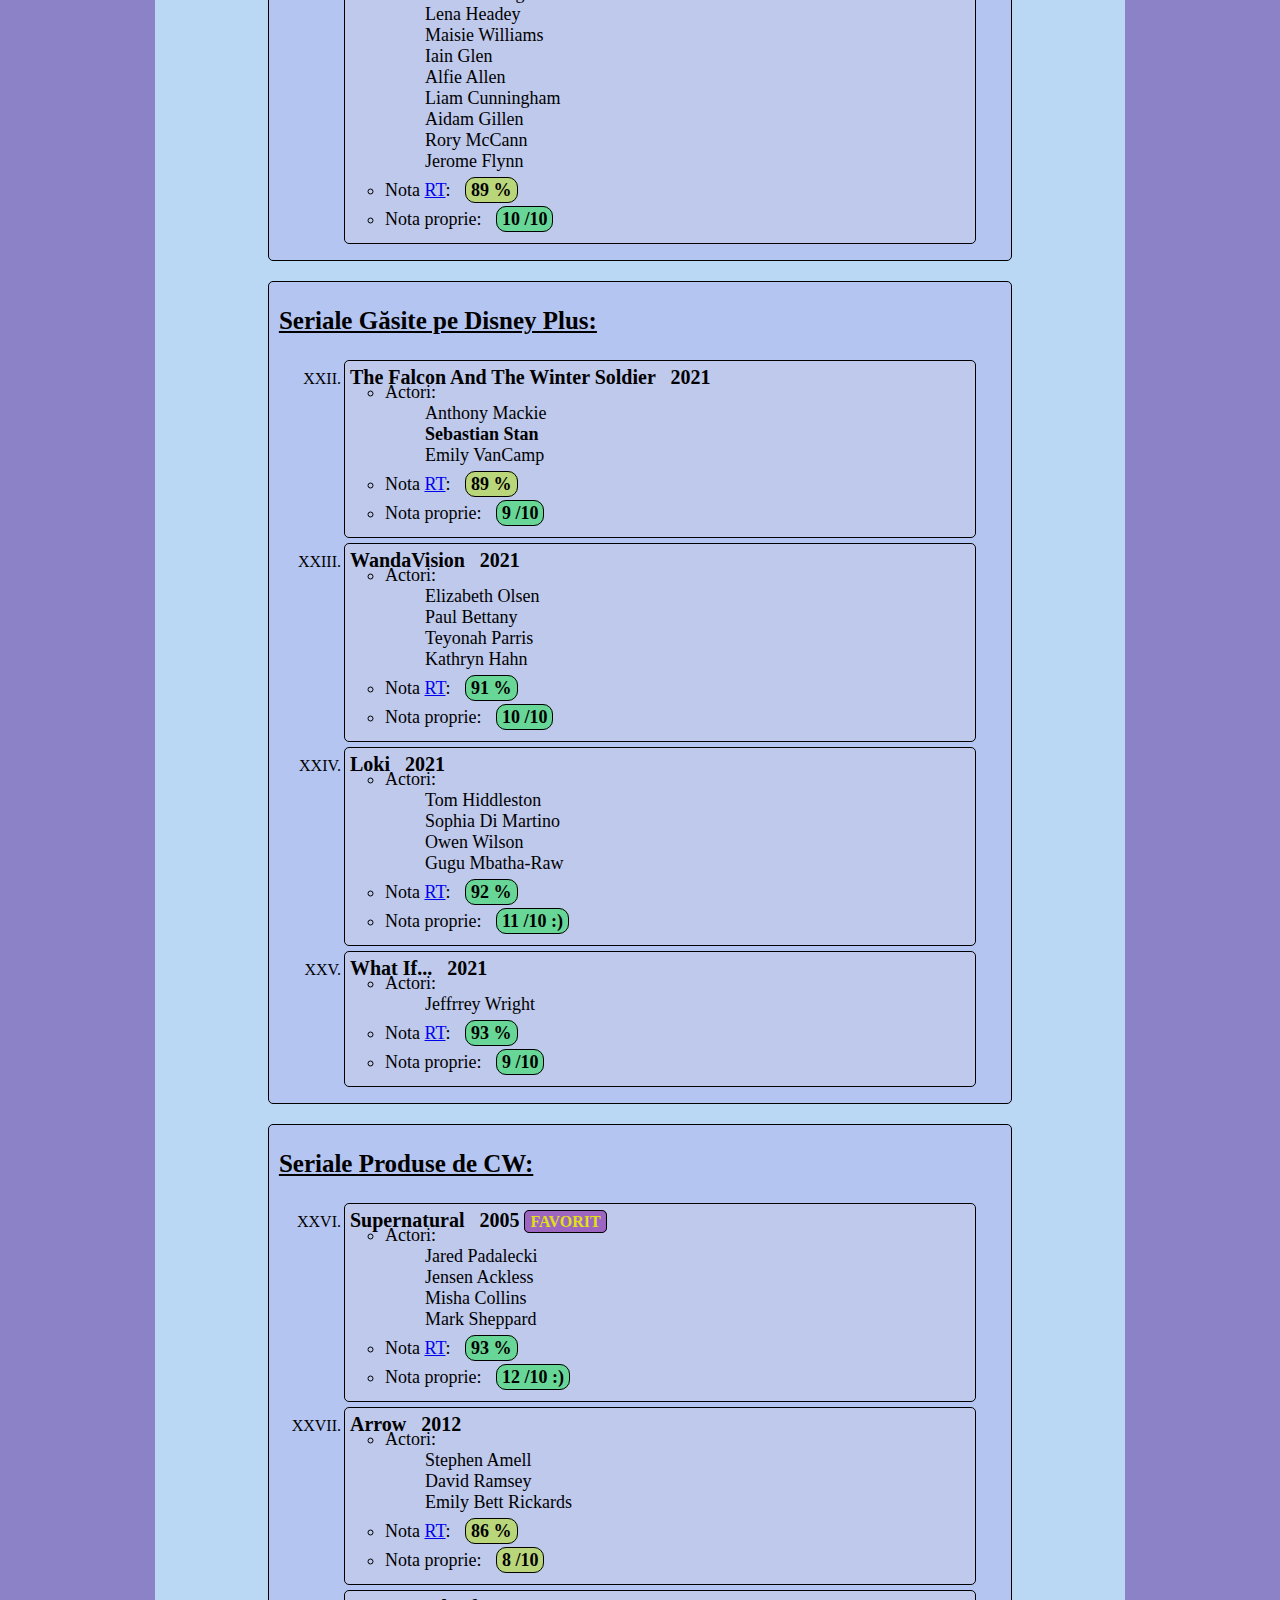
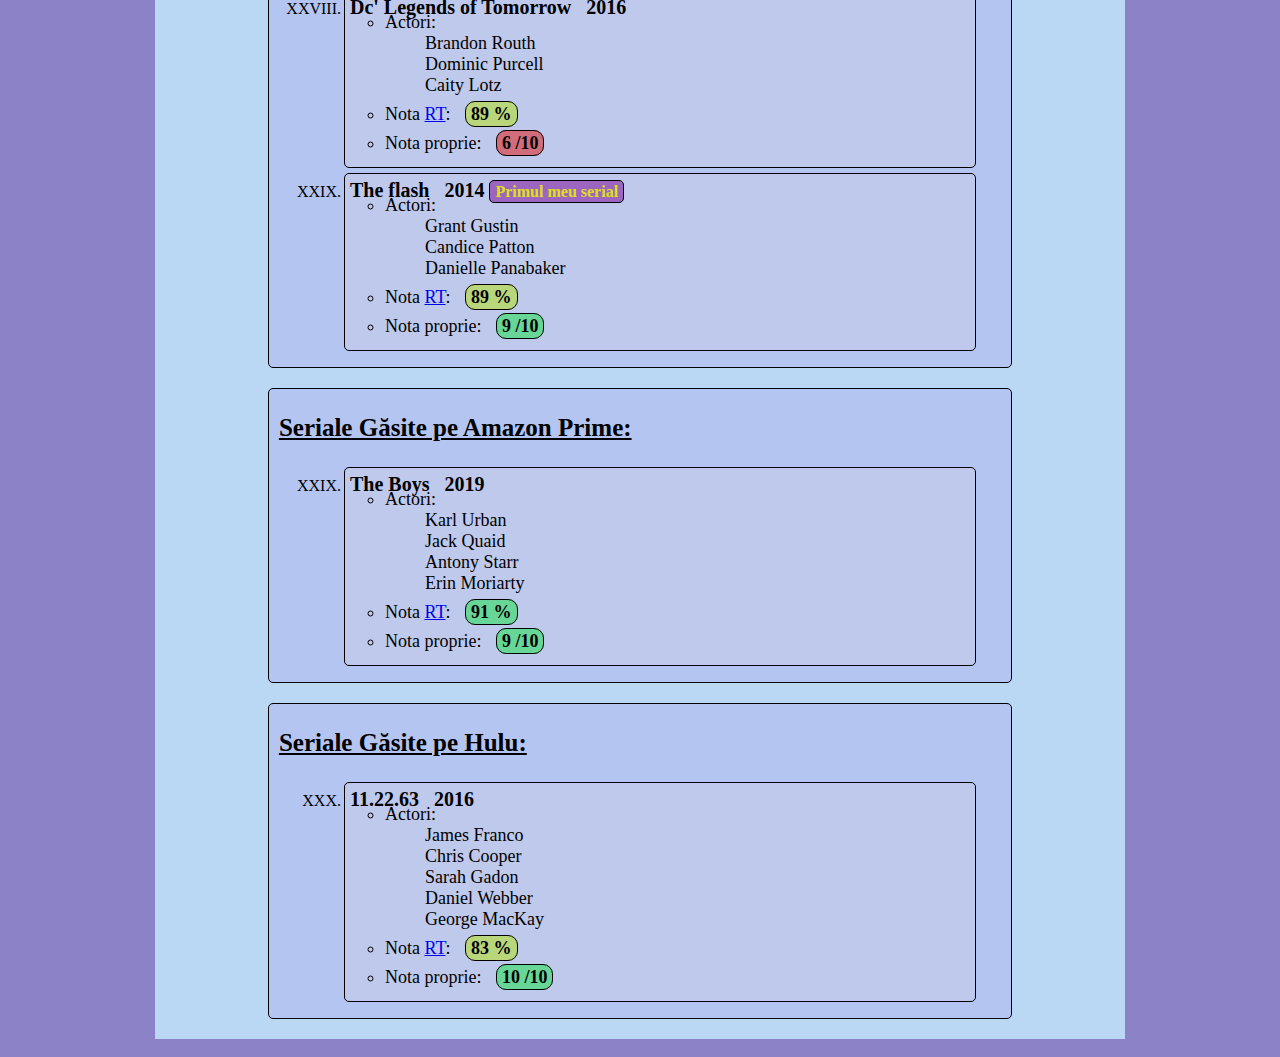
<file: seriale.html>
<!DOCTYPE html>
<html>
    <head>
        <link rel="stylesheet" href="stil.css">
        
    </head>
    <body>
        <!--partea de sus a foii-->
        <div class="header" id="TOP">
          <h1 style="font-size:95px;">Colectia de Filme</h1>
          <p id="descriereMare" style="font-size: 25px;">In tabelul rumator vei gasit o multitudine de filme ce m-au impresionat<br>Simte-te liber sa iti alegi unul dintre ele!</p>
        </div>
        <!--bara de navigare-->
        <div class="topnav">
          <a href="index.html">Acasa</a>
          <a href="filme.html">A doua pagina</a>
          <a href="#TOP">A treia pagina</a>
          <a href="#">A patra pagina</a>
          <a href="#" style="float:right">Despre mine</a>
        </div>
        <div class="posterS">
            <img src="imgs/marvel-1.jpg" alt="Poster Marvel" title="Poster Marvel">
          </div>
          
          <div class="posterD">
            <img src="imgs/dcposter.jpg" alt="Poster Dc" title="Poster Dc">
          </div>
        <!--tabela cu filme-->
        <div class="listaSeriale">
            <div class="conSeriale">
            <h3>Seriale Găsite pe Netflix:</h3>
            <ol>
                <div class="serialS">
            <li>
                <span class="titluSerial">The Witcher</span><span class="AnAparitie">2020</span>
            </li>
            <ul>
                <li>
                    <dl>
                        <dt>
                            Actori:
                        </dt>
                        <dd>
                            Henry Cavill 
                        </dd>
                        <dd>
                            Anna Shaffer
                        </dd>
                        <dd>
                            Freya Allan
                        </dd>
                        <dd> 
                            Anya Chalotra
                        </dd>
                    </dl>
                </li>
                <li>
                    <span class="nota">Nota <a href="https://www.rottentomatoes.com/" title="Rotten Tomatoes" target="_blanc">RT</a>:</span><span class="scor sase">68%</span> 
                </li>
                <li>
                    <span class="nota">Nota proprie:</span><span class="scor noua">10/10</span>
                </li>
            </ul>
            </div>
            <div class="serialS">
            <li>
                <span class="titluSerial">
                    Daybreak
                </span>
                <span class="AnAparitie">
                    2019
                </span>
            </li>
            <ul>
                <li>
                    <dl>
                        <dt>Actori:</dt>
                        <dd>
                            Matthew Broderick
                        </dd>
                    </dl>
                </li>
                <li>
                    <span class="nota">Nota <a href="https://www.rottentomatoes.com/" title="Rotten Tomatoes" target="_blanc">RT</a>:</span>
                    <span class="scor sapte">
                        70
                    %</span> 
                </li>
                <li>
                    <span class="nota">Nota proprie:</span>
                    <span class="scor sapte">
                        7
                    /10</span>
                </li>
            </ul> 
        </div>
        <div class="serialS">
            
            <li>
                <span class="titluSerial">
                    Lost in Space
                </span>
                <span class="AnAparitie">
                    2018
                </span>
            </li>
            <ul>
                <li>
                    <dl>
                        <dt>Actori:</dt>
                        <dd>
                            Toby Stephens
                        </dd>
                        <dd>
                            Molly Parker
                        </dd>
                        <dd>
                            Max Jenkins
                        </dd>
                        <dd> 
                            Taylor Russell
                        </dd>
                    </dl>
                </li>
                <li>
                    <span class="nota">Nota <a href="https://www.rottentomatoes.com/" title="Rotten Tomatoes" target="_blanc">RT</a>:</span>
                    <span class="scor sapte">
                        77
                    %</span> 
                </li>
                <li>
                    <span class="nota">Nota proprie:</span>
                    <span class="scor noua">
                        9
                    /10</span>
                </li>
            </ul> 
        </div>
        <div class="serialS">
            <li>
                <span class="titluSerial">
                    Lock and Key
                </span>
                <span class="AnAparitie">
                    2020
                </span>
            </li>
            <ul>
                <li>
                    <dl>
                        <dt>Actori:</dt>
                        <dd>
                            Dardy Stanchfield
                        </dd>
                        <dd>
                            Connor Jessup
                        </dd>
                        <dd>
                            Emilia Jones
                        </dd>
                        <dd> 
                            Jackson Robert Scott
                        </dd>
                    </dl>
                </li>
                <li>
                    <span class="nota">Nota <a href="https://www.rottentomatoes.com/" title="Rotten Tomatoes" target="_blanc">RT</a>:</span>
                    <span class="scor sapte">
                        77
                    %</span> 
                </li>
                <li>
                    <span class="nota">Nota proprie:</span>
                    <span class="scor opt">
                        8
                    /10</span>
                </li>
            </ul> 
        </div>
        <div class="serialS">
            
            <li>
                <span class="titluSerial">
                    Outer Banks
                </span>
                <span class="AnAparitie">
                    2020
                </span>
            </li>
            <ul>
                <li>
                    <dl>
                        <dt>Actori:</dt>
                        <dd>
                            Chase Stokes
                        </dd>
                        <dd>
                            Madelyn Cline
                        </dd>
                        <dd>
                            Madison Bailey
                        </dd>
                        <dd> 
                            Jonathan Daviss
                        </dd>
                    </dl>
                </li>
                <li>
                    <span class="nota">Nota <a href="https://www.rottentomatoes.com/" title="Rotten Tomatoes" target="_blanc">RT</a>:</span>
                    <span class="scor sapte">
                        78
                    %</span> 
                </li>
                <li>
                    <span class="nota">Nota proprie:</span>
                    <span class="scor noua">
                        9
                    /10</span>
                </li>
            </ul> 
        </div>
        <div class="serialS">
            
            <li>
                <span class="titluSerial">
                    Marvel: The Defenders
                </span>
                <span class="AnAparitie">
                    2017
                </span>
            </li>
            <ul>
                <li>
                    <dl>
                        <dt>Actori:</dt>
                        <dd>
                            Charlie Cox
                        </dd>
                        <dd>
                            Krysten Ritter
                        </dd>
                        <dd>
                            Mike Colter
                        </dd>
                        <dd> 
                            Finn Jones
                        </dd>
                    </dl>
                </li>
                <li>
                    <span class="nota">Nota <a href="https://www.rottentomatoes.com/" title="Rotten Tomatoes" target="_blanc">RT</a>:</span>
                    <span class="scor sapte">
                        78
                    %</span> 
                </li>
                <li>
                    <span class="nota">Nota proprie:</span>
                    <span class="scor noua">
                        9
                    /10</span>
                </li>
            </ul> 
        </div>
        <div class="serialS">
            
            <li>
                <span class="titluSerial">
                    Rising Dion
                </span>
                <span class="AnAparitie">
                    2019
                </span>
            </li>
            <ul>
                <li>
                    <dl>
                        <dt>Actori:</dt>
                        <dd>
                            Alisha Wainwright
                        </dd>
                        <dd>
                            Ja'Siah Young
                        </dd>
                        <dd>
                            Michael B. Jordan
                        </dd>
                    </dl>
                </li>
                <li>
                    <span class="nota">Nota <a href="https://www.rottentomatoes.com/" title="Rotten Tomatoes" target="_blanc">RT</a>:</span>
                    <span class="scor opt">
                        83
                    %</span> 
                </li>
                <li>
                    <span class="nota">Nota proprie:</span>
                    <span class="scor opt">
                        8
                    /10</span>
                </li>
            </ul> 
        </div>
        <div class="serialS">
            <li>
                <span class="titluSerial">
                    The Umbrela Academy
                </span>
                <span class="AnAparitie">
                    2019
                </span>
            </li>
            <ul>
                <li>
                    <dl>
                        <dt>Actori:</dt>
                        <dd>
                            Elliot Page
                        </dd>
                        <dd>
                            Tom Hopper
                        </dd>
                        <dd>
                            Emmy Raver-Lampman
                        </dd>
                    </dl>
                </li>
                <li>
                    <span class="nota">Nota <a href="https://www.rottentomatoes.com/" title="Rotten Tomatoes" target="_blanc">RT</a>:</span>
                    <span class="scor opt">
                        83
                    %</span> 
                </li>
                <li>
                    <span class="nota">Nota proprie:</span>
                    <span class="scor noua">
                        10
                    /10</span>
                </li>
            </ul> 
        </div>
        <div class="serialS">
            <li>
                <span class="titluSerial">
                    Marvel: Jessica Jones
                </span>
                <span class="AnAparitie">
                    2016
                </span>
            </li>
            <ul>
                <li>
                    <dl>
                        <dt>Actori:</dt>
                        <dd>
                            Krysten Ritter
                        </dd>
                        <dd>
                            Rachael Taylor
                        </dd>
                        <dd>
                            Eka Darville
                        </dd>
                        <dd> 
                            Carrie-Anne Moss
                        </dd>
                    </dl>
                </li>
                <li>
                    <span class="nota">Nota <a href="https://www.rottentomatoes.com/" title="Rotten Tomatoes" target="_blanc">RT</a>:</span>
                    <span class="scor opt">
                        83
                    %</span> 
                </li>
                <li>
                    <span class="nota">Nota proprie:</span>
                    <span class="scor opt">
                        8
                    /10</span>
                </li>
            </ul> 
        </div>
        <div class="serialS">
            <li>
                <span class="titluSerial">
                    Marvel: Luke Cage
                </span>
                <span class="AnAparitie">
                    2016
                </span>
            </li>
            <ul>
                <li>
                    <dl>
                        <dt>Actori:</dt>
                        <dd>
                            Mike Colter
                        </dd>
                        <dd>
                            Simone Missick
                        </dd>
                        <dd>
                            Rosario Dawson
                        </dd>
                        <dd> 
                            Carrie-Anne Moss
                        </dd>
                    </dl>
                </li>
                <li>
                    <span class="nota">Nota <a href="https://www.rottentomatoes.com/" title="Rotten Tomatoes" target="_blanc">RT</a>:</span>
                    <span class="scor opt">
                        87
                    %</span> 
                </li>
                <li>
                    <span class="nota">Nota proprie:</span>
                    <span class="scor sapte">
                        7
                    /10</span>
                </li>
            </ul> 
        </div>
        <div class="serialS">
            <li>
                <span class="titluSerial" id="LuciferL">
                    Lucifer
                </span>
                <span class="AnAparitie">
                    2016
                </span>
            </li>
            <ul>
                <li>
                    <dl>
                        <dt>Actori:</dt>
                        <dd>
                            Tom Ellis
                        </dd>
                        <dd>
                            Lauren German
                        </dd>
                        <dd>
                            Aime Garcia
                        </dd>
                        <dd> 
                            Kevin Alejandro
                        </dd>
                    </dl>
                </li>
                <li>
                    <span class="nota">Nota <a href="https://www.rottentomatoes.com/" title="Rotten Tomatoes" target="_blanc">RT</a>:</span>
                    <span class="scor opt">
                        88
                    %</span> 
                </li>
                <li>
                    <span class="nota">Nota proprie:</span>
                    <span class="scor noua">
                        10
                    /10</span>
                </li>
            </ul> 
        </div>
        <div class="serialS">
            <li>
                <span class="titluSerial">
                    Peaky Blinders
                </span>
                <span class="AnAparitie">
                    2013
                </span>
            </li>
            <ul>
                <li>
                    <dl>
                        <dt>Actori:</dt>
                        <dd>
                            Cillian Murphy
                        </dd>
                        <dd>
                            Helen McCrory
                        </dd>
                        <dd>
                            Paul Anderson
                        </dd>
                        <dd> 
                            Sophie Rundle
                        </dd>
                    </dl>
                </li>
                <li>
                    <span class="nota">Nota <a href="https://www.rottentomatoes.com/" title="Rotten Tomatoes" target="_blanc">RT</a>:</span>
                    <span class="scor noua">
                        92
                    %</span> 
                </li>
                <li>
                    <span class="nota">Nota proprie:</span>
                    <span class="scor noua">
                        9
                    /10</span>
                </li>
            </ul> 
        </div>
        <div class="serialS">
            <li>
                <span class="titluSerial">
                    You
                </span>
                <span class="AnAparitie">
                    2018
                </span>
            </li>
            <ul>
                <li>
                    <dl>
                        <dt>Actori:</dt>
                        <dd>
                            Penn Badgley
                        </dd>
                        <dd>
                            Victoria Pedretti
                        </dd>
                        <dd>
                            Saffron Burrows
                        </dd>
                        <dd> 
                            Tati Gabrielle
                        </dd>
                    </dl>
                </li>
                <li>
                    <span class="nota">Nota <a href="https://www.rottentomatoes.com/" title="Rotten Tomatoes" target="_blanc">RT</a>:</span>
                    <span class="scor noua">
                        92
                    %</span> 
                </li>
                <li>
                    <span class="nota">Nota proprie:</span>
                    <span class="scor noua">
                        10
                    /10</span>
                </li>
            </ul> 
        </div>
        <div class="serialS">
            <li>
                <span class="titluSerial">
                    Marvel's Daredevil
                </span>
                <span class="AnAparitie">
                    2015
                </span>
            </li>
            <ul>
                <li>
                    <dl>
                        <dt>Actori:</dt>
                        <dd>
                            Charlie Cox
                        </dd>
                        <dd>
                            Elodie Yung
                        </dd>
                        <dd>
                            Deborah Ann Woll
                        </dd>
                        <dd> 
                            Elden Henson
                        </dd>
                    </dl>
                </li>
                <li>
                    <span class="nota">Nota <a href="https://www.rottentomatoes.com/" title="Rotten Tomatoes" target="_blanc">RT</a>:</span>
                    <span class="scor noua">
                        92
                    %</span> 
                </li>
                <li>
                    <span class="nota">Nota proprie:</span>
                    <span class="scor noua">
                        10
                    /10</span>
                </li>
            </ul> 
        </div>
        <div class="serialS">
            <li>
                <span class="titluSerial">
                    La Casa de Papel
                </span>
                <span class="AnAparitie">
                    2017
                </span>
            </li>
            <ul>
                <li>
                    <dl>
                        <dt>Actori:</dt>
                        <dd>
                            Pedro Alomnso 
                        </dd>
                        <dd>
                            Alvaro Morte
                        </dd>
                    </dl>
                </li>
                <li>
                    <span class="nota">Nota <a href="https://www.rottentomatoes.com/" title="Rotten Tomatoes" target="_blanc">RT</a>:</span>
                    <span class="scor noua">
                        92
                    %</span> 
                </li>
                <li>
                    <span class="nota">Nota proprie:</span>
                    <span class="scor noua">
                        10
                    /10</span>
                </li>
            </ul> 
        </div>
        <div class="serialS">
            <li>
                <span class="titluSerial">
                    Squid Game
                </span>
                <span class="AnAparitie">
                    2021
                </span>
            </li>
            <ul>
                <li>
                    <dl>
                        <dt>Actori:</dt>
                        <dd>
                            Lee Jung-jae
                        </dd>
                        <dd>    
                            Park Hae-soo
                        </dd>
                        <dd>
                            Oh Young-soo
                        </dd>
                        <dd> 
                            Gemma Whelan
                        </dd>
                    </dl>
                </li>
                <li>
                    <span class="nota">Nota <a href="https://www.rottentomatoes.com/" title="Rotten Tomatoes" target="_blanc">RT</a>:</span>
                    <span class="scor noua">
                        94
                    %</span> 
                </li>
                <li>
                    <span class="nota">Nota proprie:</span>
                    <span class="scor opt">
                        8
                    /10</span>
                </li>
            </ul> 
        </div>
        <div class="serialS">
            <li>
                <span class="titluSerial">
                    The End Of The Fucking World!
                </span>
                <span class="AnAparitie">
                    2017
                </span>
            </li>
            <ul>
                <li>
                    <dl>
                        <dt>Actori:</dt>
                        <dd>
                            Alex Lawther
                        </dd>
                        <dd>
                            Jessica Barden
                        </dd>
                        <dd>
                            Wunmi Mosaku
                        </dd>
                        <dd> 
                            Gemma Whelan
                        </dd>
                    </dl>
                </li>
                <li>
                    <span class="nota">Nota <a href="https://www.rottentomatoes.com/" title="Rotten Tomatoes" target="_blanc">RT</a>:</span>
                    <span class="scor noua">
                        93
                    %</span> 
                </li>
                <li>
                    <span class="nota">Nota proprie:</span>
                    <span class="scor noua">
                        10
                    /10</span>
                </li>
            </ul> 
        </div>
        <div class="serialS">
            <li>
                <span class="titluSerial">
                    Stranger Things
                </span>
                <span class="AnAparitie">
                    2016
                </span>
            </li>
            <ul>
                <li>
                    <dl>
                        <dt>Actori:</dt>
                        <dd>
                            Winona Ryder
                        </dd>
                        <dd>
                            David Harbour
                        </dd>
                        <dd>
                            Finn Wolfhard
                        </dd>
                        <dd> 
                            Natalia Dyer
                        </dd>
                    </dl>
                </li>
                <li>
                    <span class="nota">Nota <a href="https://www.rottentomatoes.com/" title="Rotten Tomatoes" target="_blanc">RT</a>:</span>
                    <span class="scor noua">
                        93
                    %</span> 
                </li>
                <li>
                    <span class="nota">Nota proprie:</span>
                    <span class="scor noua">
                        10
                    /10</span>
                </li>
            </ul> 
        </div>
        <div class="serialS">
            <li>
                <span class="titluSerial">
                    Dark
                </span>
                <span class="AnAparitie">
                    2017
                </span>
            </li>
            <ul>
                <li>
                    <dl>
                        <dt>Actori:</dt>
                        <dd>
                            Oliver Masucci 
                        </dd>
                        <dd>
                            Karoline Eichhron
                        </dd>
                        <dd>
                            Louis Hofmann
                        </dd>
                    </dl>
                </li>
                <li>
                    <span class="nota">Nota <a href="https://www.rottentomatoes.com/" title="Rotten Tomatoes" target="_blanc">RT</a>:</span>
                    <span class="scor noua">
                        95
                    %</span> 
                </li>
                <li>
                    <span class="nota">Nota proprie:</span>
                    <span class="scor noua">
                        9
                    /10</span>
                </li>
            </ul> 
        </div>
            </ol>
            </div>
            <div class="conSeriale">
            <h3>Seriale Găsite pe HBO:</h3>
            <ol start="20">
            <div class="serialS">
                <li>
                    <span class="titluSerial">
                        WestWorld
                    </span>
                    <span class="AnAparitie">
                        2016
                    </span>
                </li>
                <ul>
                    <li>
                        <dl>
                            <dt>Actori:</dt>
                            <dd>
                                Evan Rachel Wood
                            </dd>
                            <dd>
                                Thandie Newton
                            </dd>
                            <dd>
                                Ed Harris
                            </dd>
                            <dd> 
                                Jeffrey Wright
                            </dd>
                        </dl>
                    </li>
                    <li>
                        <span class="nota">Nota <a href="https://www.rottentomatoes.com/" title="Rotten Tomatoes" target="_blanc">RT</a>:</span>
                        <span class="scor opt">
                            81
                        %</span> 
                    </li>
                    <li>
                        <span class="nota">Nota proprie:</span>
                        <span class="scor noua">
                            9
                        /10</span>
                    </li>
                </ul> 
            </div>
            <div class="serialS">
                <li>
                    <span class="titluSerial">
                        Game Of Thrones
                    </span>
                    <span class="AnAparitie">
                        2011
                    </span>
                </li>
                <ul>
                    <li>
                        <dl>
                            <dt>Actori:</dt>
                            <dd>
                                Emilia Clarke
                            </dd>
                            <dd>
                                Kit Harington
                            </dd>
                            <dd>
                                Sophie Turner
                            </dd>
                            <dd> 
                                Nikolaj Coste-Waldau
                            </dd>
                            <dd> 
                                John Bradley                                
                            </dd>
                            <dd> 
                                Conleth Hill
                            </dd>
                            <dd> 
                                Gwendoline Christie
                            </dd>
                            <dd> 
                                Isaac Hempstead Wright
                            </dd>
                            <dd> 
                                Nathalie Emmanuel
                            </dd>
                            <dd> 
                                Peter Dinklage
                            </dd>
                            <dd> 
                                Lena Headey
                            </dd>
                            <dd> 
                                Maisie Williams
                            </dd>
                            <dd> 
                                Iain Glen
                            </dd>
                            <dd> 
                                Alfie Allen
                            </dd>
                            <dd> 
                                Liam Cunningham
                            </dd>
                            <dd> 
                                Aidam Gillen
                            </dd>
                            <dd> 
                                Rory McCann
                            </dd>
                            <dd> 
                                Jerome Flynn
                            </dd> 
                        </dl>
                    </li>
                    <li>
                        <span class="nota">Nota <a href="https://www.rottentomatoes.com/" title="Rotten Tomatoes" target="_blanc">RT</a>:</span>
                        <span class="scor opt">
                            89
                        %</span> 
                    </li>
                    <li>
                        <span class="nota">Nota proprie:</span>
                        <span class="scor noua">
                            10
                        /10</span>
                    </li>
                </ul>
            </div>
            </ol>
            </div>
            <div class="conSeriale">
            <h3>Seriale Găsite pe Disney Plus:</h3>
            <ol start="22">
            <div class="serialS">
                <li>
                    <span class="titluSerial">
                        The Falcon And The Winter Soldier
                    </span>
                    <span class="AnAparitie">
                        2021
                    </span>
                </li>
                <ul>
                    <li>
                        <dl>
                            <dt>Actori:</dt>
                            <dd>
                                Anthony Mackie
                            </dd>
                            <dd>
                                <strong>Sebastian Stan</strong>
                            </dd>
                            <dd>
                                Emily VanCamp
                            </dd>
                        </dl>
                    </li>
                    <li>
                        <span class="nota">Nota <a href="https://www.rottentomatoes.com/" title="Rotten Tomatoes" target="_blanc">RT</a>:</span>
                        <span class="scor opt">
                            89
                        %</span> 
                    </li>
                    <li>
                        <span class="nota">Nota proprie:</span>
                        <span class="scor noua">
                            9
                        /10</span>
                    </li>
                </ul> 
            </div>
            <div class="serialS">
                <li>
                    <span class="titluSerial">
                        WandaVision
                    </span>
                    <span class="AnAparitie">
                        2021
                    </span>
                </li>
                <ul>
                    <li>
                        <dl>
                            <dt>Actori:</dt>
                            <dd>
                                Elizabeth Olsen
                            </dd>
                            <dd>
                                Paul Bettany
                            </dd>
                            <dd>
                                Teyonah Parris
                            </dd>
                            <dd> 
                                Kathryn Hahn
                            </dd>
                        </dl>
                    </li>
                    <li>
                        <span class="nota">Nota <a href="https://www.rottentomatoes.com/" title="Rotten Tomatoes" target="_blanc">RT</a>:</span>
                        <span class="scor noua">
                            91
                        %</span> 
                    </li>
                    <li>
                        <span class="nota">Nota proprie:</span>
                        <span class="scor noua">
                            10
                        /10</span>
                    </li>
                </ul> 
            </div>
            <div class="serialS">
                <li>
                    <span class="titluSerial">
                        Loki
                    </span>
                    <span class="AnAparitie">
                        2021
                    </span>
                </li>
                <ul>
                    <li>
                        <dl>
                            <dt>Actori:</dt>
                            <dd>
                                Tom Hiddleston 
                            </dd>
                            <dd>
                                Sophia Di Martino
                            </dd>
                            <dd>
                                Owen Wilson 
                            </dd>
                            <dd> 
                                Gugu Mbatha-Raw
                            </dd>
                        </dl>
                    </li>
                    <li>
                        <span class="nota">Nota <a href="https://www.rottentomatoes.com/" title="Rotten Tomatoes" target="_blanc">RT</a>:</span>
                        <span class="scor noua">
                            92
                        %</span> 
                    </li>
                    <li>
                        <span class="nota">Nota proprie:</span>
                        <span class="scor noua">
                            11
                        /10 :)</span>
                    </li>
                </ul> 
            </div>
            <div class="serialS">
                <li>
                    <span class="titluSerial">
                        What If...
                    </span>
                    <span class="AnAparitie">
                        2021
                    </span>
                </li>
                <ul>
                    <li>
                        <dl>
                            <dt>Actori:</dt>
                            <dd>
                                Jeffrrey Wright
                            </dd>
                        </dl>
                    </li>
                    <li>
                        <span class="nota">Nota <a href="https://www.rottentomatoes.com/" title="Rotten Tomatoes" target="_blanc">RT</a>:</span>
                        <span class="scor noua">
                            93
                        %</span> 
                    </li>
                    <li>
                        <span class="nota">Nota proprie:</span>
                        <span class="scor noua">
                            9
                        /10</span>
                    </li>
                </ul> 
            </div>
            </ol>
            </div>
            <div class="conSeriale">
            <h3>Seriale Produse de CW:</h3>
            <ol start="26">
            <div class="serialS">
                <li>
                    <span class="titluSerial">
                        Supernatural
                    </span>
                    <span class="AnAparitie">
                        2005
                    </span>
                    <span id="MyFav">FAVORIT</span>
                </li>
                <ul>
                    <li>
                        <dl>
                            <dt>Actori:</dt>
                            <dd>
                                Jared Padalecki
                            </dd>
                            <dd>
                                Jensen Ackless
                            </dd>
                            <dd>
                                Misha Collins
                            </dd>
                            <dd> 
                                Mark Sheppard
                            </dd>
                        </dl>
                    </li>
                    <li>
                        <span class="nota">Nota <a href="https://www.rottentomatoes.com/" title="Rotten Tomatoes" target="_blanc">RT</a>:</span>
                        <span class="scor noua">
                            93
                        %</span> 
                    </li>
                    <li>
                        <span class="nota">Nota proprie:</span>
                        <span class="scor noua">
                            12
                        /10 :)</span>
                    </li>
                </ul> 
            </div>
            <div class="serialS">
                <li>
                    <span class="titluSerial">
                        Arrow
                    </span>
                    <span class="AnAparitie">
                        2012
                    </span>
                </li>
                <ul>
                    <li>
                        <dl>
                            <dt>Actori:</dt>
                            <dd>
                                Stephen Amell
                            </dd>
                            <dd>
                                David Ramsey                               
                            </dd>
                            <dd>
                                Emily Bett Rickards
                            </dd>
                        </dl>
                    </li>
                    <li>
                        <span class="nota">Nota <a href="https://www.rottentomatoes.com/" title="Rotten Tomatoes" target="_blanc">RT</a>:</span>
                        <span class="scor opt">
                            86
                        %</span> 
                    </li>
                    <li>
                        <span class="nota">Nota proprie:</span>
                        <span class="scor opt">
                            8
                        /10</span>
                    </li>
                </ul> 
            </div>
            <div class="serialS">
                <li>
                    <span class="titluSerial">
                        Dc' Legends of Tomorrow
                    </span>
                    <span class="AnAparitie">
                        2016
                    </span>
                </li>
                <ul>
                    <li>
                        <dl>
                            <dt>Actori:</dt>
                            <dd>
                                Brandon Routh
                            </dd>
                            <dd>
                                Dominic Purcell
                            </dd>
                            <dd>
                                Caity Lotz
                            </dd>
                        </dl>
                    </li>
                    <li>
                        <span class="nota">Nota <a href="https://www.rottentomatoes.com/" title="Rotten Tomatoes" target="_blanc">RT</a>:</span>
                        <span class="scor opt">
                            89
                        %</span> 
                    </li>
                    <li>
                        <span class="nota">Nota proprie:</span>
                        <span class="scor sase">
                            6
                        /10</span>
                    </li>
                </ul> 
            </div>
            <div class="serialS">
                <li>
                    <span class="titluSerial">
                        The flash
                    </span>
                    <span class="AnAparitie">
                        2014
                    </span>
                    <span id="PrimulS">Primul meu serial</span>
                </li>
                <ul>
                    <li>
                        <dl>
                            <dt>Actori:</dt>
                            <dd>
                                Grant Gustin 
                            </dd>
                            <dd>
                                Candice Patton
                            </dd>
                            <dd>
                                Danielle Panabaker
                            </dd>
                        </dl>
                    </li>
                    <li>
                        <span class="nota">Nota <a href="https://www.rottentomatoes.com/" title="Rotten Tomatoes" target="_blanc">RT</a>:</span>
                        <span class="scor opt">
                            89
                        %</span> 
                    </li>
                    <li>
                        <span class="nota">Nota proprie:</span>
                        <span class="scor noua">
                            9
                        /10</span>
                    </li>
                </ul> 
            </div>

            </ol>
            </div>
            <div class="conSeriale">
            <h3>Seriale Găsite pe Amazon Prime:</h3>
            <ol start = "29">
            <div class="serialS">
                <li>
                    <span class="titluSerial">
                        The Boys
                    </span>
                    <span class="AnAparitie">
                        2019
                    </span>
                </li>
                <ul>
                    <li>
                        <dl>
                            <dt>Actori:</dt>
                            <dd>
                                Karl Urban
                            </dd>
                            <dd>
                                Jack Quaid
                            </dd>
                            <dd>
                                Antony Starr
                            </dd>
                            <dd> 
                                Erin Moriarty
                            </dd>
                        </dl>
                    </li>
                    <li>
                        <span class="nota">Nota <a href="https://www.rottentomatoes.com/" title="Rotten Tomatoes" target="_blanc">RT</a>:</span>
                        <span class="scor noua">
                            91
                        %</span> 
                    </li>
                    <li>
                        <span class="nota">Nota proprie:</span>
                        <span class="scor noua">
                            9
                        /10</span>
                    </li>
                </ul> 
            </div>
            </ol>
            </div>
            <div class="conSeriale">
            <h3>Seriale Găsite pe Hulu:</h3>
            <ol start="30">
            <div class="serialS">
                <li>
                    <span class="titluSerial">
                        11.22.63
                    </span>
                    <span class="AnAparitie">
                        2016
                    </span>
                </li>
                <ul>
                    <li>
                        <dl>
                            <dt>Actori:</dt>
                            <dd>
                                James Franco
                            </dd>
                            <dd>
                                Chris Cooper
                            </dd>
                            <dd>
                                Sarah Gadon
                            </dd>
                            <dd> 
                                Daniel Webber
                            </dd>
                            <dd>
                                George MacKay
                            </dd>
                        </dl>
                    </li>
                    <li>
                        <span class="nota">Nota <a href="https://www.rottentomatoes.com/" title="Rotten Tomatoes" target="_blanc">RT</a>:</span>
                        <span class="scor opt">
                            83
                        %</span> 
                    </li>
                    <li>
                        <span class="nota">Nota proprie:</span>
                        <span class="scor noua">
                            10
                        /10</span>
                    </li>
                </ul> 
            </div>
            </ol>
            </div>
        </div>
    </body>
</html>
</file>
<file: stil.css>
* {
  box-sizing: border-box;
}

body {
  padding: 10px;
  background: #1c079281;
}

.header {
  padding: 20px;
  text-align: center;
  color: rgb(60, 28, 204);
  text-shadow: wheat 2px 2px;
  background-image: url("imgs/wallpaper1.jpg");
  background-position: center;
  background-size: cover;
  background-repeat: no-repeat;
}

#descriereMare{
    line-height:normal;
    margin-top: -23px;
    font-weight: bold;
    letter-spacing: 3px;
    text-shadow: wheat 1px 1px;
}

.header h1 {
  font-size: 50px;
}

.topnav {
  overflow: hidden;
  background-color: rgb(58,5,85);
}

.topnav a {
  float: left;
  display: block;
  color: #f2f2f2;
  text-align: center;
  padding: 14px 16px;
  text-decoration: none; /*elimina sublinierea*/
}

/*schimba culoarea nav-bar-ului cand suntem cu mouseul pe butoane*/
.topnav a:hover {
  background-color: rgb(254,115,62);
  color: black;
}


.leftcolumn {   
    float: left;
    width: 25%;
    padding-right: 20px;
}

.middlecolumn {   
  float: left;
  width: 50%;
}

/* Right column */
.rightcolumn {
  float: left;
  width: 25%;
  padding-left: 20px;
}

/* Fake image */
.fakeimg {
  background-color: #aaa;
  width: 100%;
  padding: 20px;
  margin-bottom: 10px;
}
.image {
    margin: 5px;
    border: 1px solid #777;
}

.image img{
    width: 100%;
    height: auto;
}

.images-recomandate img{
    height: 200px;
    width: auto;
    display: block;
    margin-left: auto;
    margin-right: auto;
}

.image:hover{
    border: 2px solid #1a010e;
}
.descriere {
    padding: 15px;
    text-align: center;
    font-size: 20px;
}
#curentFav{
    text-shadow: white 1px 1px;
    text-decoration: underline;

}
/* Add a card effect for articles */
.card {
  background-color: #BAD7F3;
  padding: 20px;
  margin-top: 20px;
  margin-bottom: 10px;
}

.butonS a{
  text-decoration: none;
  color: black;
}

#butonSpam{
  display: block;
  margin-right: auto;
  margin-left: auto;
  margin-top: 30px;
  margin-bottom: 10px;
  border: black 1px solid;
  border-radius: 10px;
  width: 40%;
  font-size: 20px;
  text-align: center;
  padding: 5px;
  background-color: rgba(142, 110, 173, 0.26);
}
#butonSpam:hover{
  border:black 2px solid;
}

#RecomandariSS li{
  list-style-type: none;
  display: block;
  height: 80px;
  text-align: center;
  font-size: 30px;
  margin-top: 10px;
  padding-bottom: 5px;
  border-bottom: crimson 2px solid;
  box-shadow: darkkhaki 0px 5px 5px;
}

#RecomandariSS li a{
  float: left;
  margin-left: 20px;
  font-weight: bold;
  color: #2e0101;
  text-decoration: none;
  margin-top: 20px;
}
#RecomandariSS li a:hover{
  font-weight: normal;
  font-size: 35px;
}

#RecomandariSS li img{
  height: 100%;
  width: auto;
  float: left;
  vertical-align: middle;
  margin-left: 20px;
}
.listaContacte li{
    margin-top: 20px;
    width: 50%;
    box-shadow: blanchedalmond 2px 2px 2px 2px;
    height: 35px;
    border: green 1px solid;
    background-color: rgb(150, 186, 201);
}
.listaContacte a{
  text-decoration: none;
  margin-top: 10px;
  margin-left: 10px;
  color: #1a010e;
}
.listaContacte img{
    width: 30px;
    height: auto;
}
.elementLista1{
  margin-top: 8px;
}
#buna{
  font-family: Verdana, Geneva, Tahoma, sans-serif;
  font-size: 20px;
  font-weight: bold;
  text-decoration: underline;
}
#cristi{
  text-decoration: underline;
  font-weight: bold;
  color: crimson;
}

#idk1{
  text-align: right;
  font-size: 19px;
  margin-top: -20px;
}
.fundal1{
  object-position: center;
  background-color: #c4baf3;
  box-shadow:#f2f2f2 5px 5px 5px 5px;
}
.fundal1 img{
  display: block;
  width: auto;
  height: auto;
  margin-left: auto;
  margin-right: auto;
  padding: 10px;
}
.continut{
  font-size: 20px;
  font-family:'Lucida Sans', 'Lucida Sans Regular', 'Lucida Grande', 'Lucida Sans Unicode', Geneva, Verdana, sans-serif;
}
.articol2{
  font-size: 20px;
  font-family: 'Times New Roman', Times, serif;
}
.accentuat{
  font-weight: bold;
}
.articol2 p{
  border-bottom: 1px black solid;
  padding-bottom: 10px;
  letter-spacing: 1px;
}
.jumpSus{
  position: fixed;
  bottom: 0;
  right: 0;
  width: 300px;
  border: 3px solid rgb(187, 67, 67);
  background-color: rgba(150, 186, 201, 0.459);
  font-family: 'Times New Roman', Times, serif;
  font-size: 18px;
  text-align: center;
  text-decoration: none;
  font-weight: bold;
  padding: 5px;
}

/*definirea stilurilor pentru cea de a doua pagina */
.TabelaFilme{
  width: 80%;
  margin-left: auto;
  margin-right: auto;
  margin-top:10px;
  padding: 20px;
  background-color:#BAD7F3;
}

.TabelaFilme table {
  font-family: arial, sans-serif;
  border-collapse: collapse;
  width: 100%;
  background-color:rgb(120, 95, 160);
}

.TabelaFilme td, th {
  border: 1px solid #0e0d0d;
  text-align: left;
  padding: 8px;
}
.TabelaFilme th{
  background-color: black;
  color: wheat;
  border-color: wheat;
}
.TabelaFilme tr:nth-child(even) {
  background-color: #dddddd;
}
#marvel{
  background-image: url("imgs/marvelLogo.png");
  background-repeat:repeat-y;
  background-size: 30px;
  width: 30px;
}
#dclogo{
  background-image: url("imgs/dclogo.jpeg");
  background-repeat:repeat-y;
  background-size: 30px;
}
#sonylogo{
  background-image: url("imgs/sonylogo.png");
  background-repeat:repeat-y;
  background-size: 30px;
}
.posterS{
  float: left;
  width: 10%;
  height: 1000px;
  overflow: hidden;
  display: flex;
  justify-content: center;
  position: sticky;
  top: 0;
  margin-top: 10px;
}
.posterD{
  float: right;
  width: 10%;
  height: 1000px;
  overflow: hidden;
  display: flex;
  justify-content: center;
  position: sticky;
  top: 0;
  margin-top: 10px;
}

/**Definirea stilurilor pentru cea de a treia pagina*/

.listaSeriale{
  width: 78%;
  margin-left: auto;
  margin-right: auto;
  margin-top:10px;
  padding: 20px;
  background-color:#BAD7F3;
}

.titluSerial{
  margin-left: 5px;
  font-weight: bold;
  font-size: 20px;
}
.AnAparitie{
  padding-left: 10px;
  font-weight: bold;
  font-size: 20px;
}
.listaSeriale ul{
  font-size: 18px;
  margin-top: -15px;
}
.listaSeriale dl{
  margin-bottom: 5px;
}
.listaSeriale li{
  margin-bottom: 8px;
}

.scor{
  border: black solid 1px;
  border-radius: 10px;
  padding-left: 5px;
  padding-top: 2px;
  padding-bottom: 2px;
  padding-right: 5px;
  font-family: 'Times New Roman', Times, serif;
  font-weight: bold;
  margin-left: 10px;
}
.sase{
  background-color: rgba(224, 37, 37, 0.568);
}
.sapte{
  background-color: rgba(224, 165, 37, 0.568);
}
.opt{
  background-color: rgba(183, 224, 37, 0.568);
}
.noua{
  background-color: rgba(37, 224, 84, 0.568);
}
#PrimulS{
  border: black solid 1px;
  border-radius: 5px;
  padding-top: 2px;
  padding-bottom: 2px;
  padding-left: 5px;
  padding-right: 5px;
  font-weight: bold;
  color: rgb(224, 224, 24);
  background-color: rgba(136, 42, 165, 0.63);
}
#MyFav{
  border: black solid 1px;
  border-radius: 5px;
  padding-top: 2px;
  padding-bottom: 2px;
  padding-left: 5px;
  padding-right: 5px;
  font-weight: bold;
  color: rgb(224, 224, 24);
  background-color: rgba(136, 42, 165, 0.63);
}
.conSeriale{
  border:black 1px solid;
  border-radius: 5px;
  margin-top: 20px;
  width: 80%;
  margin-right: auto;
  margin-left: auto;
  background-color: rgba(137, 43, 226, 0.1);
}
.serialS{
  border: solid rgb(0, 0, 0) 1px;
  border-radius: 5px;
  margin-top: 5px;
  margin-left: auto;
  margin-right: auto;
  background-color: rgba(255, 235, 205, 0.13);
  width: 90%;
  padding-top: 5px;
  padding-bottom: 5px;
}

.listaSeriale h3{
  font-size: 25px;
  margin-left: 10px;
  text-decoration: underline;
}
.conSeriale a:hover{
  color: red;
}
ol{
  list-style-type:upper-roman;
}
</file>
